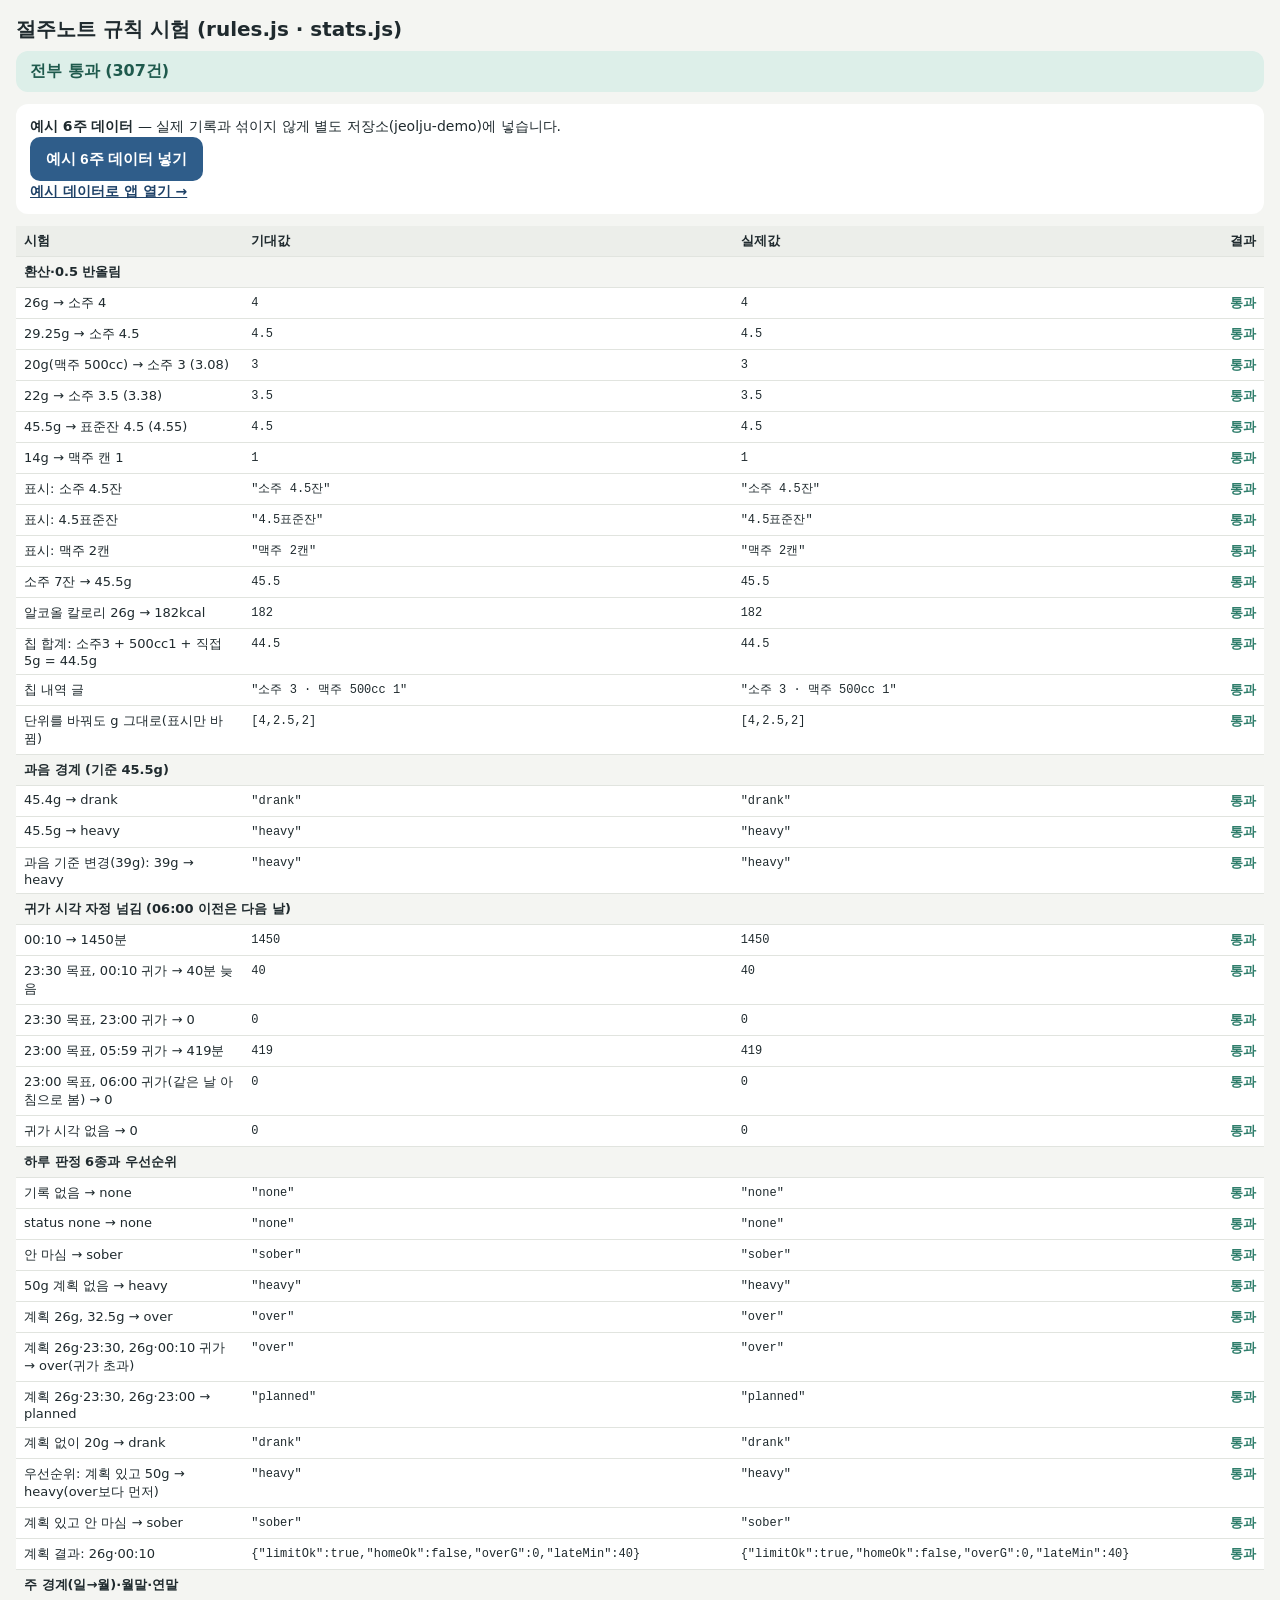
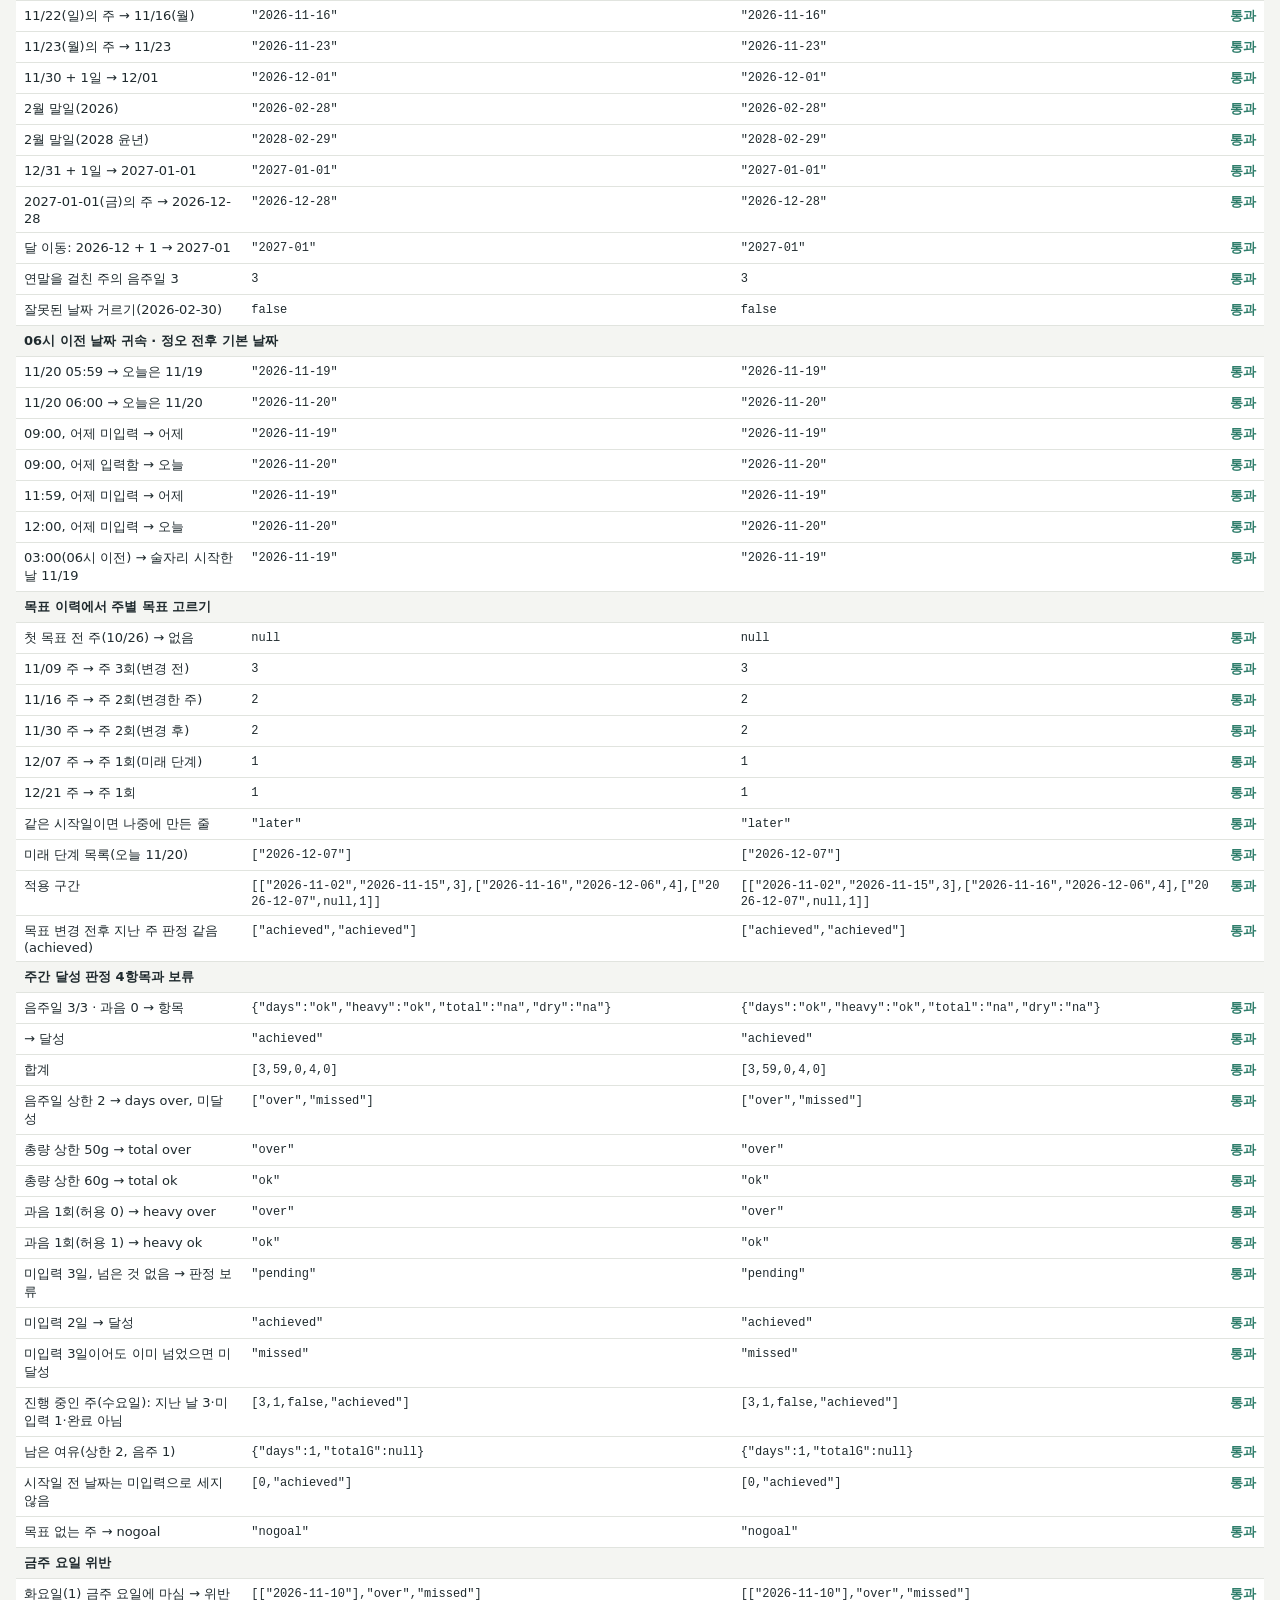
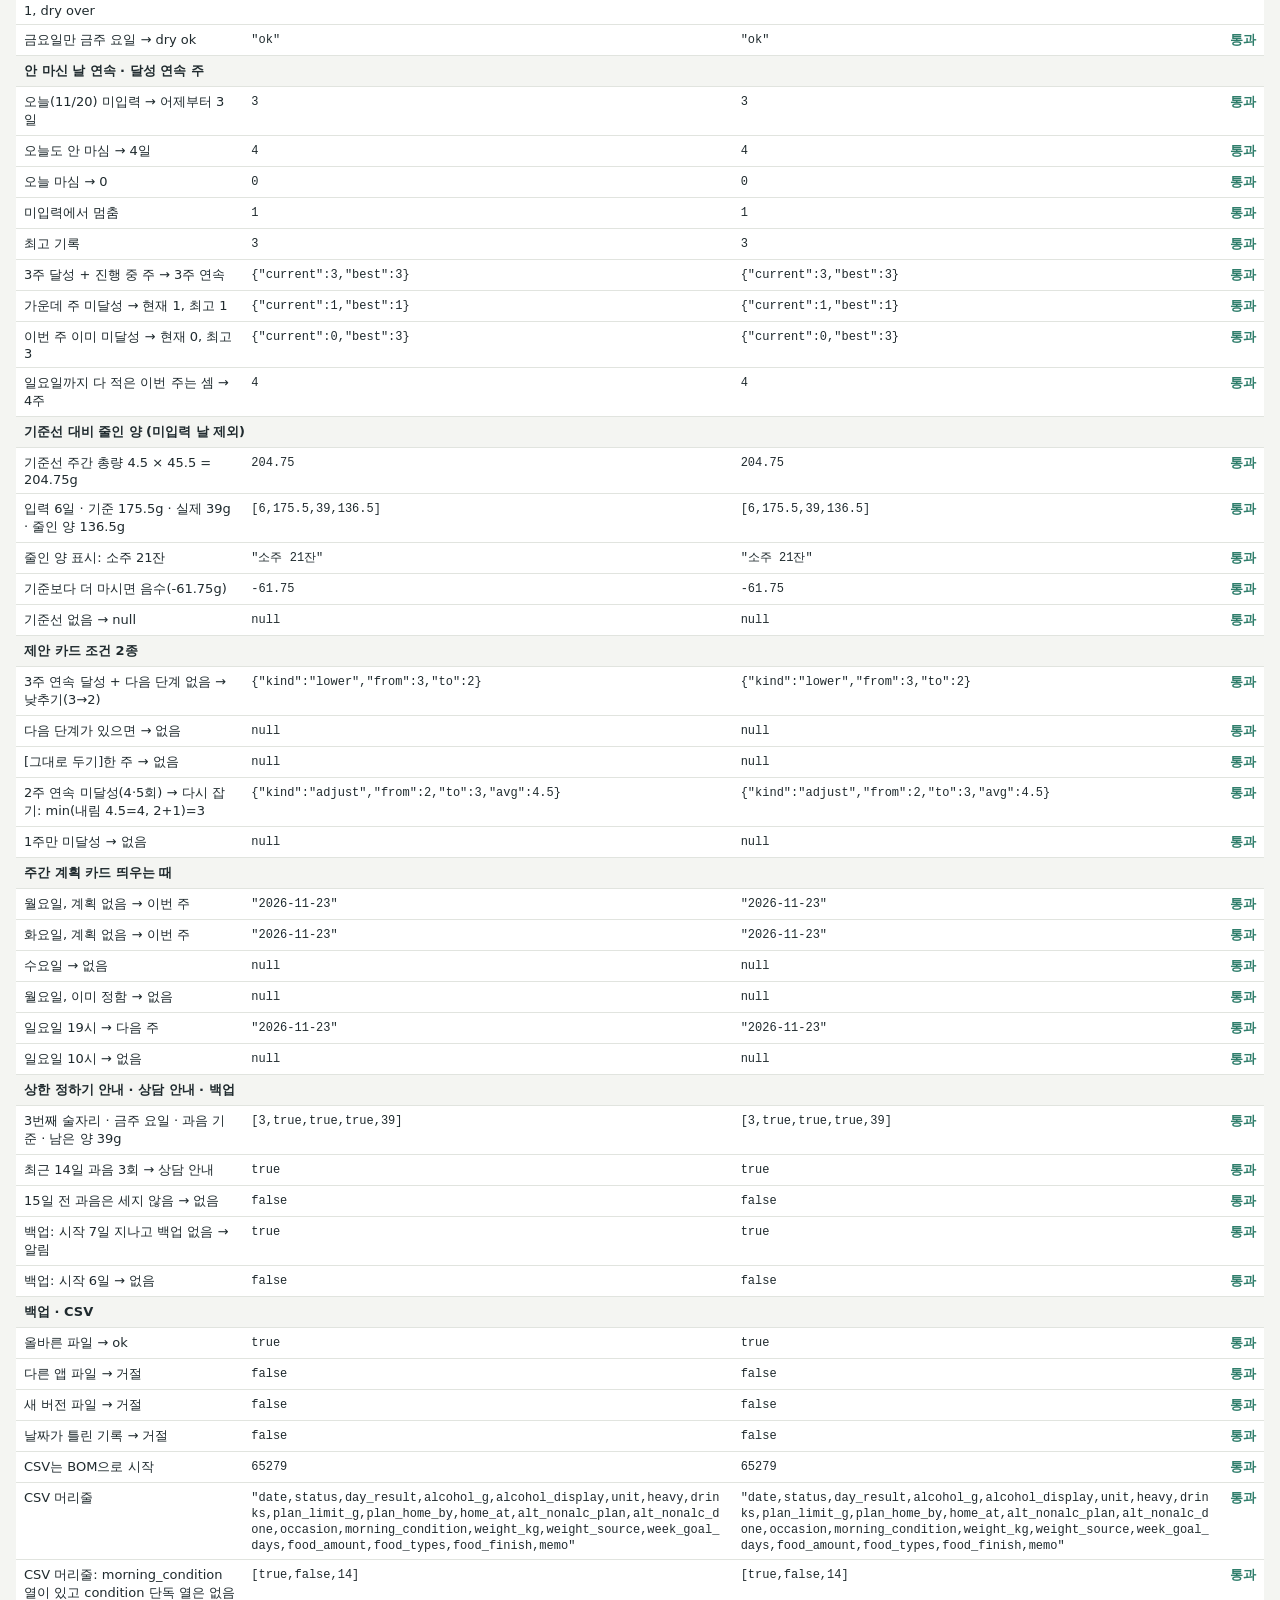
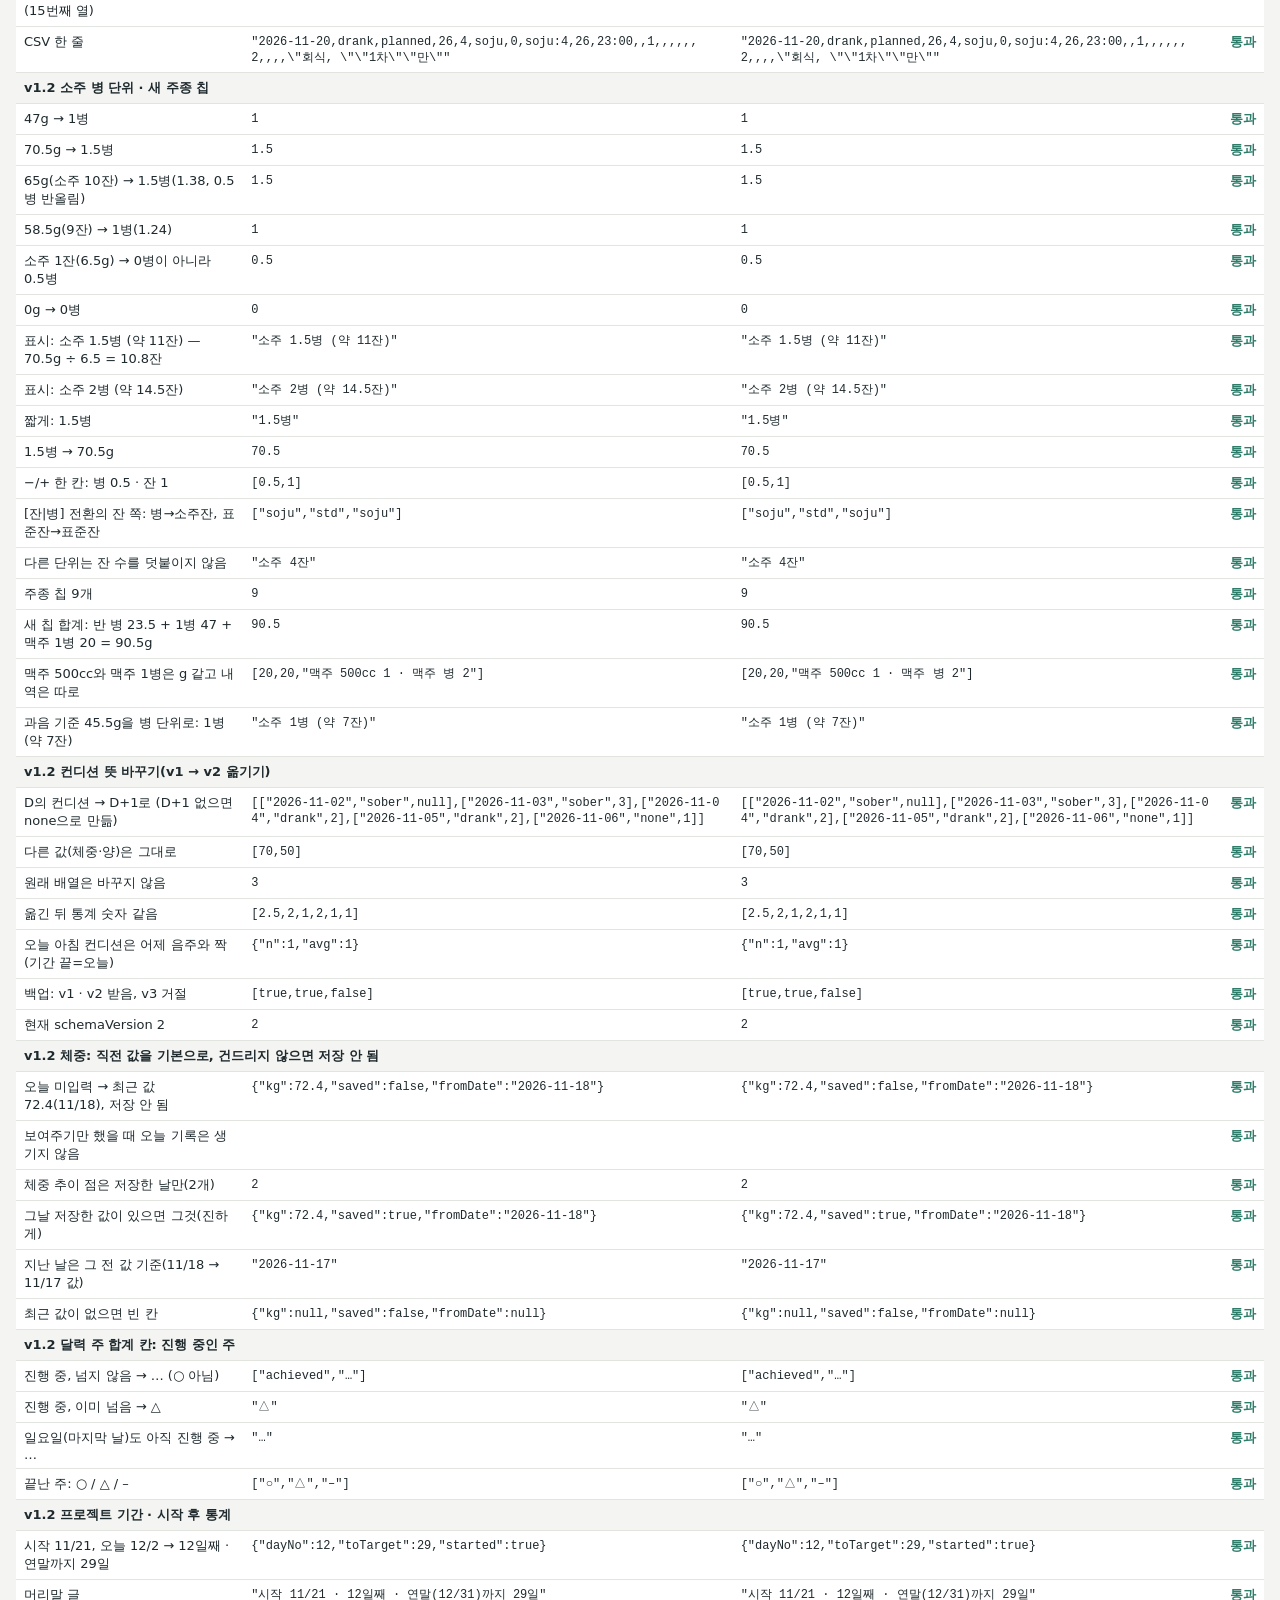
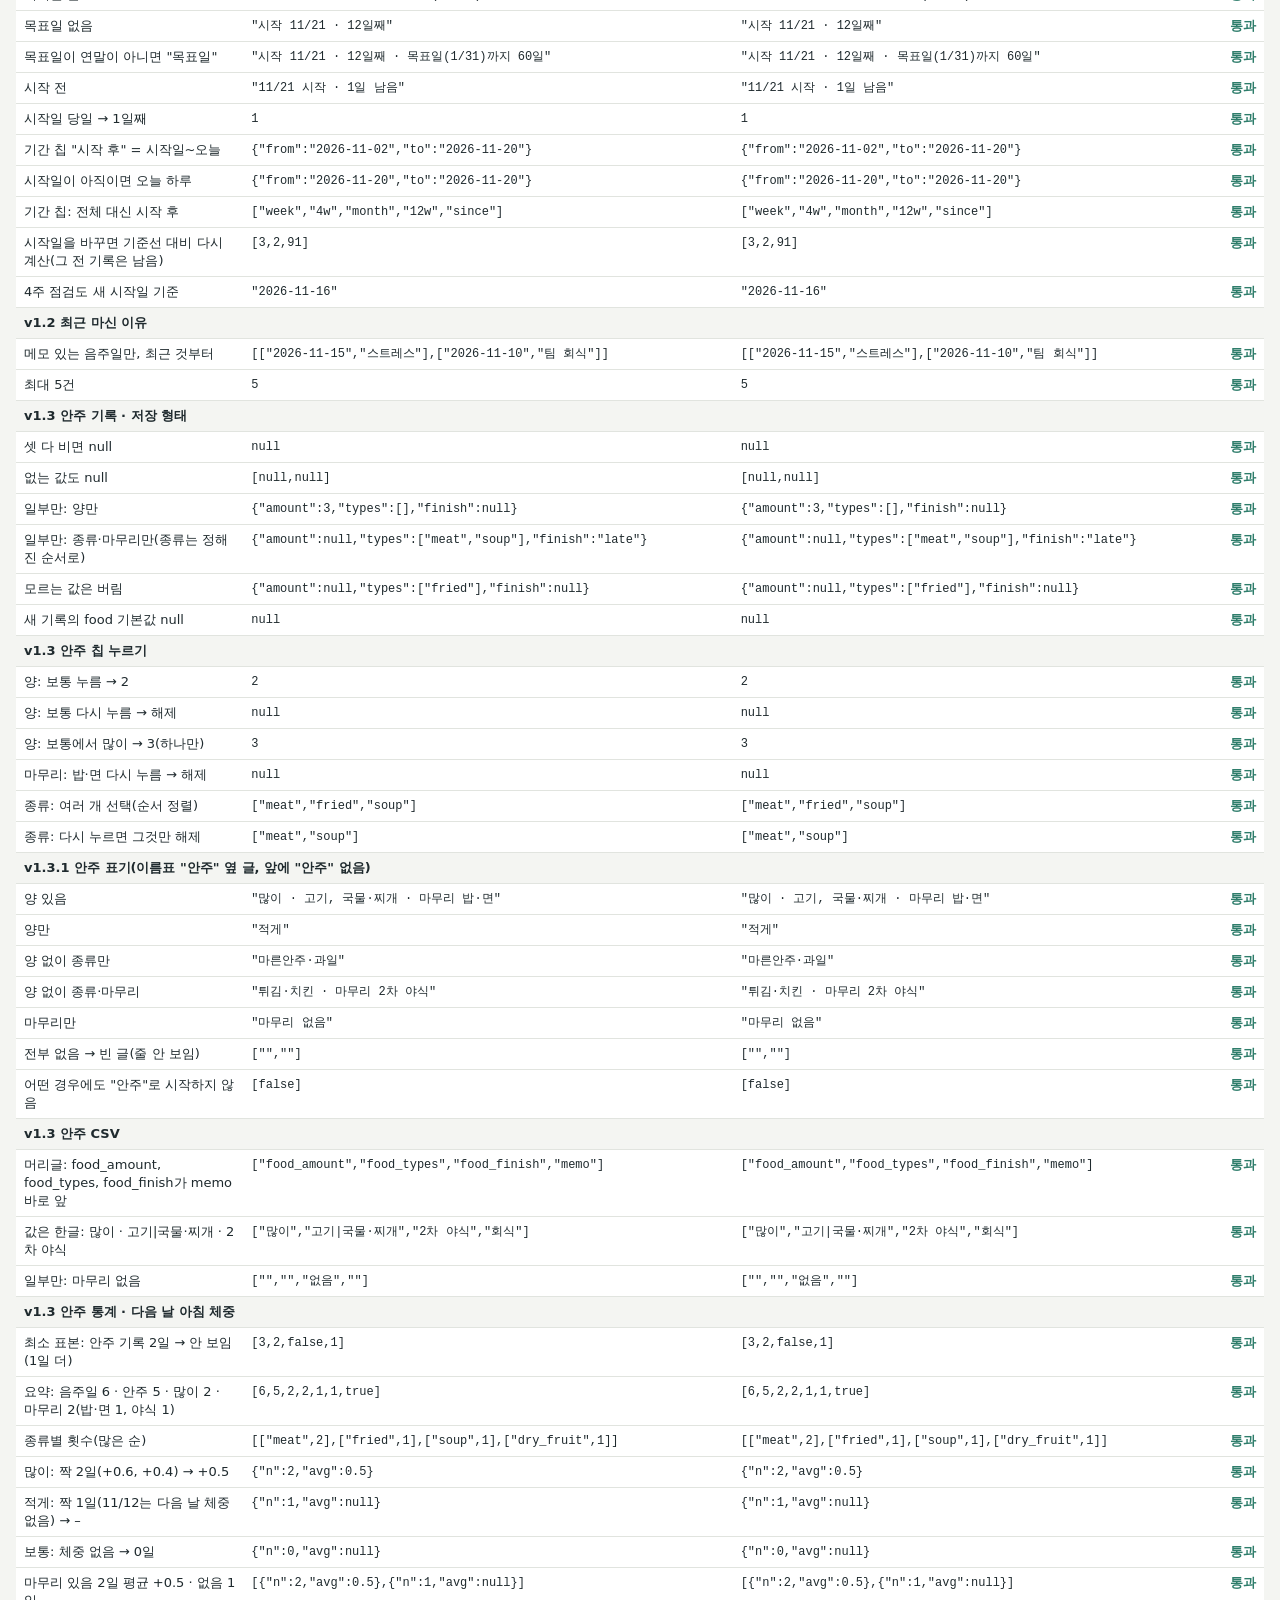
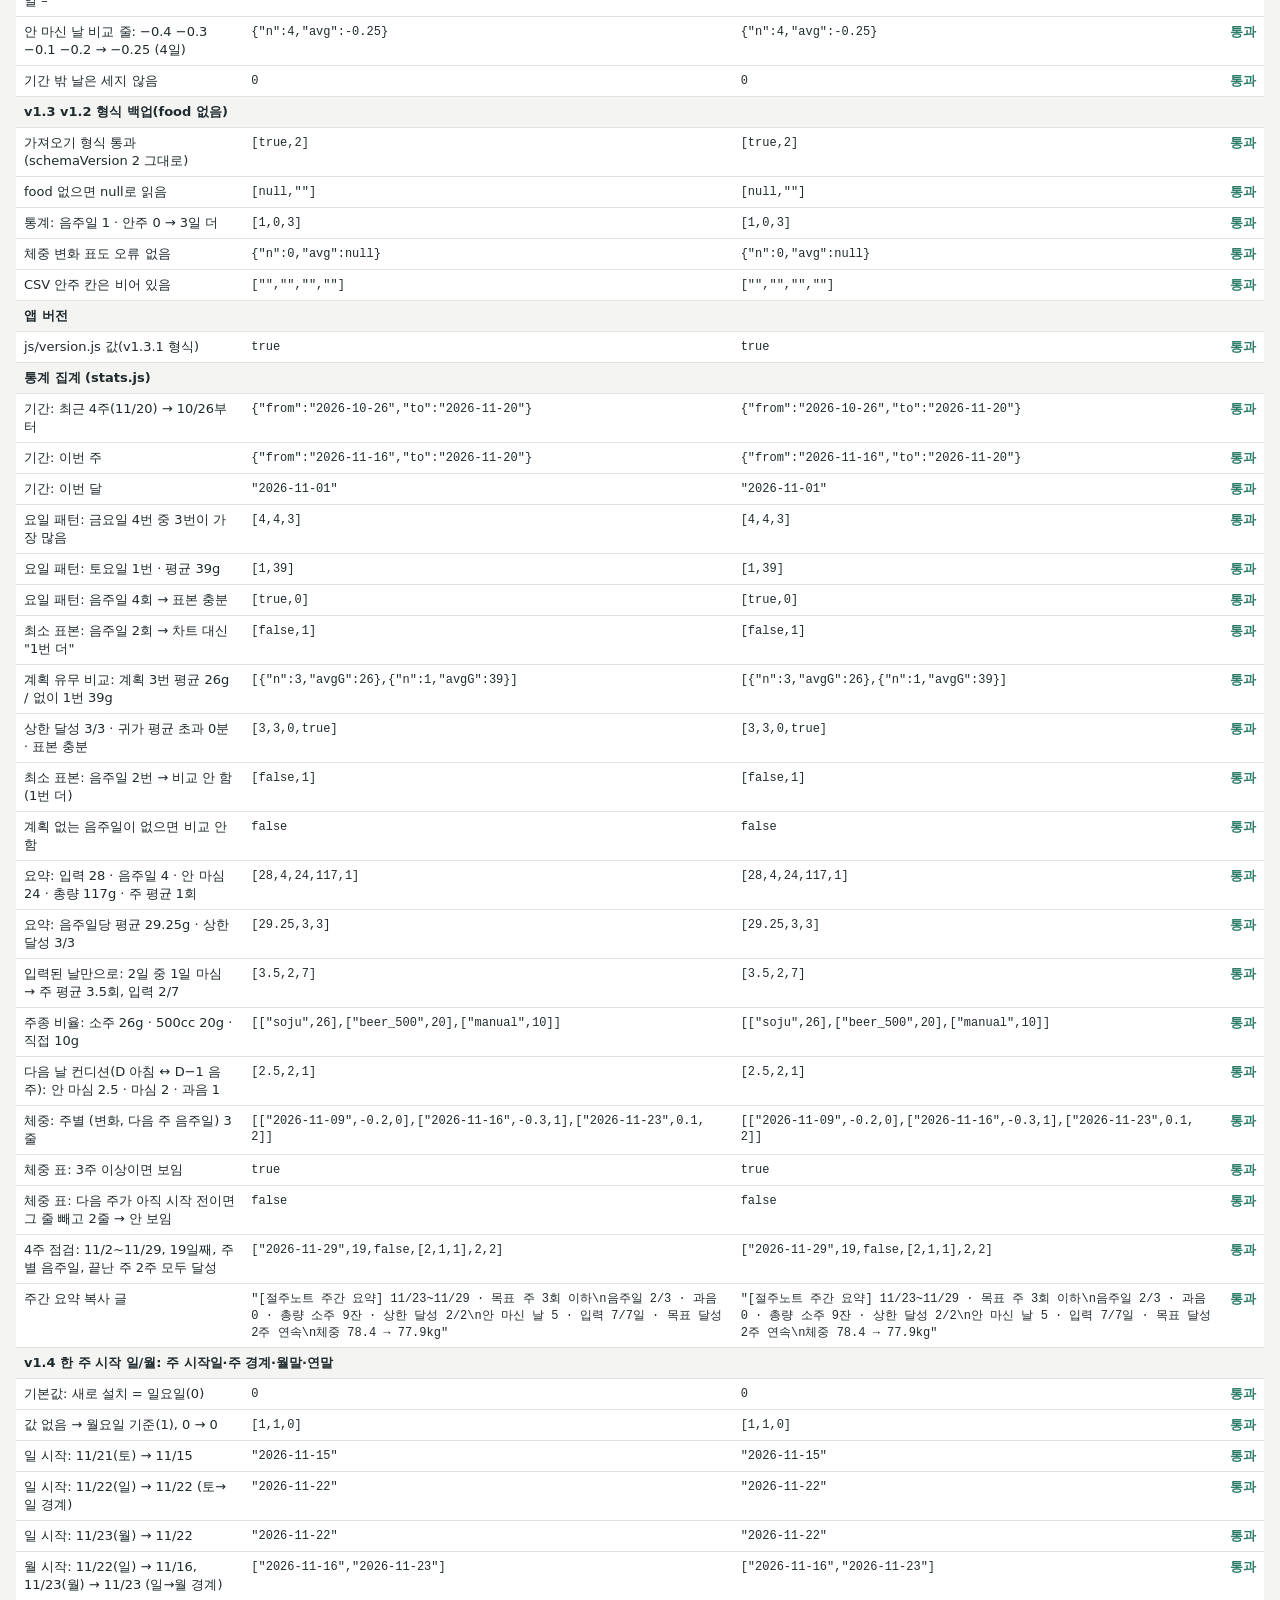
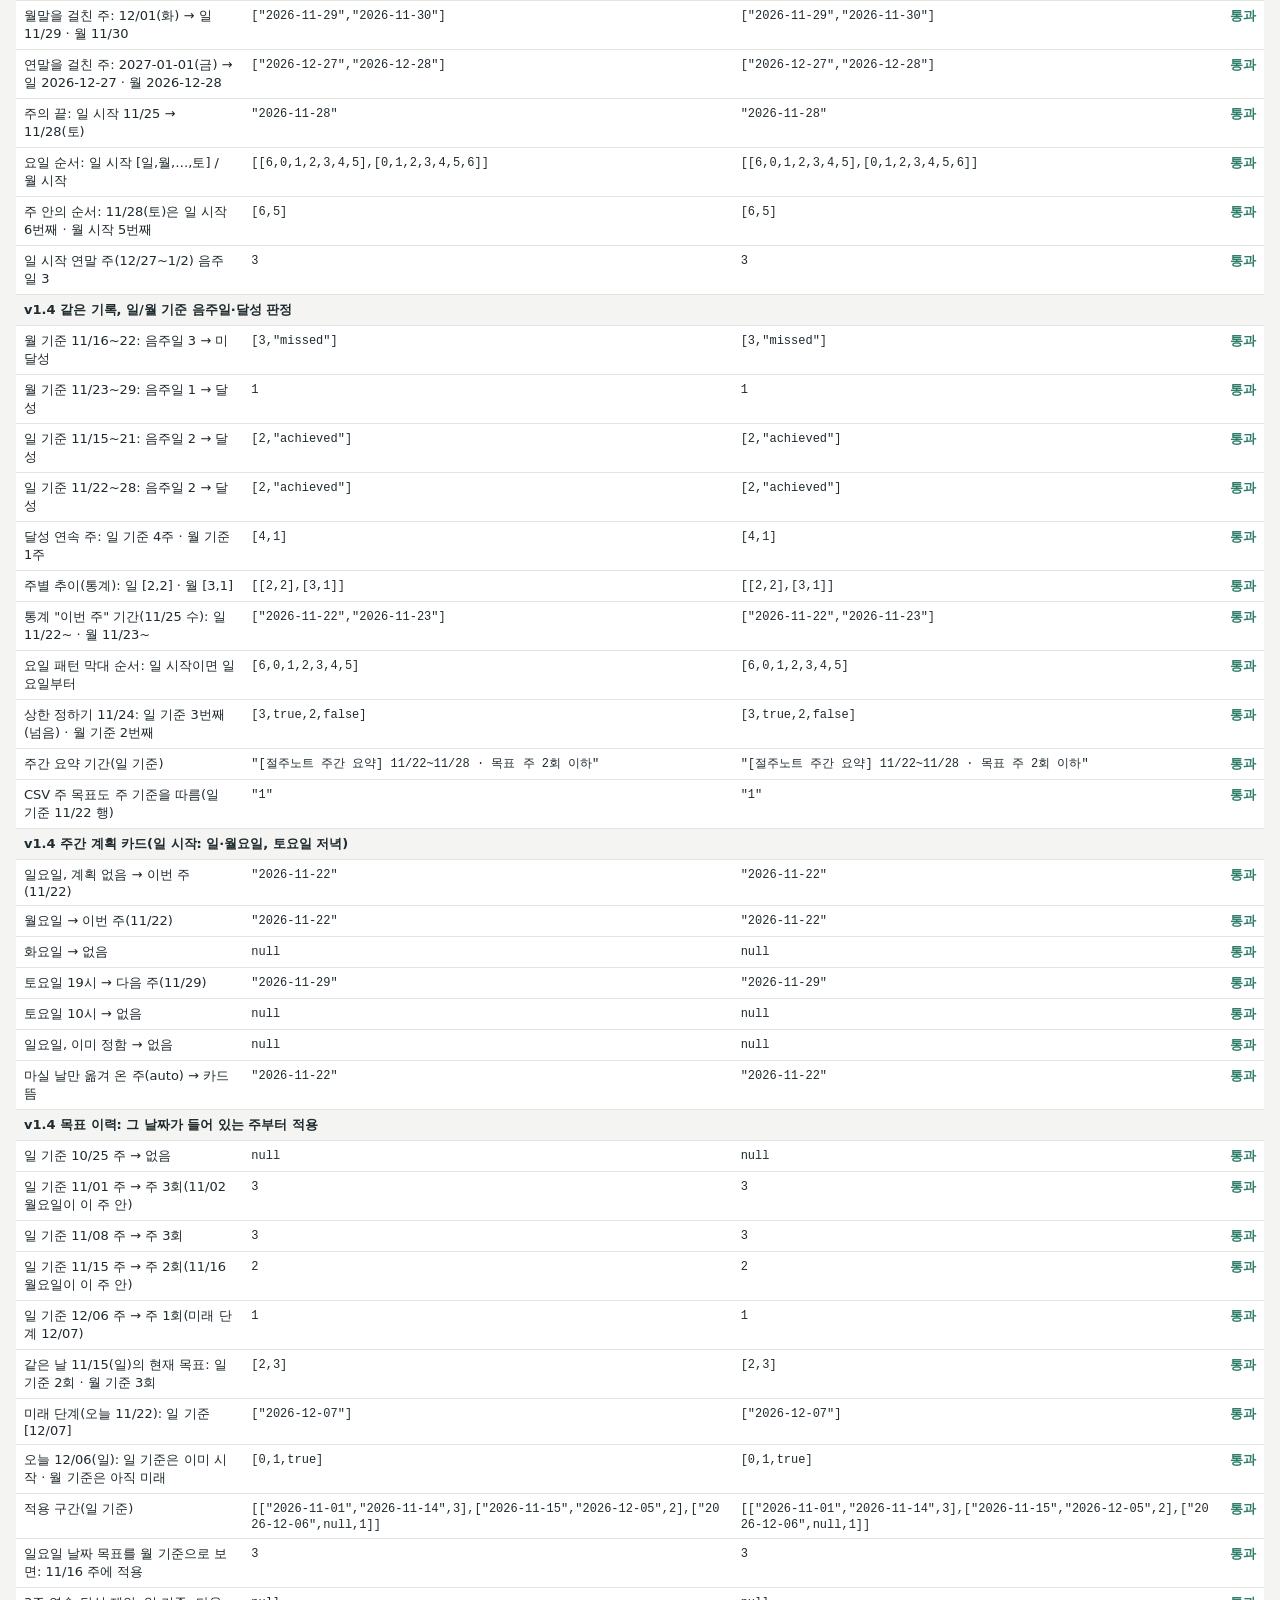
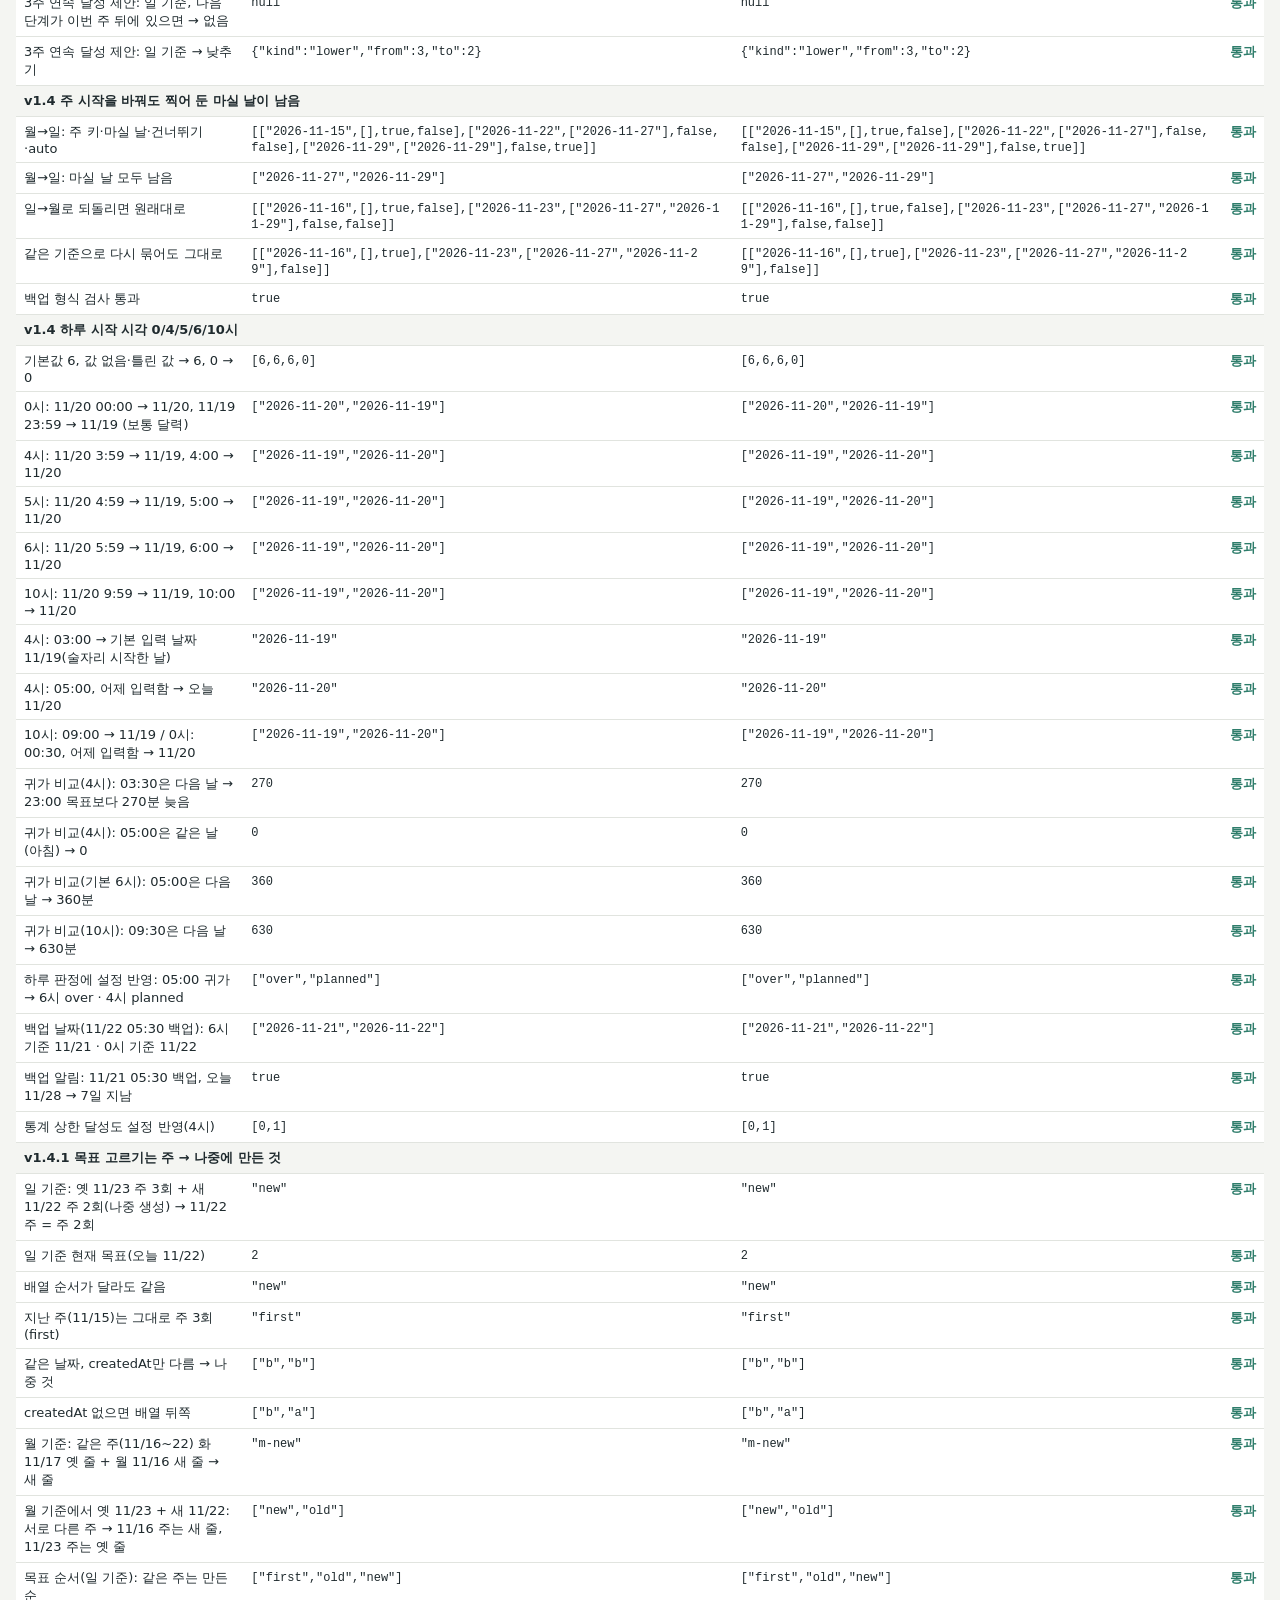
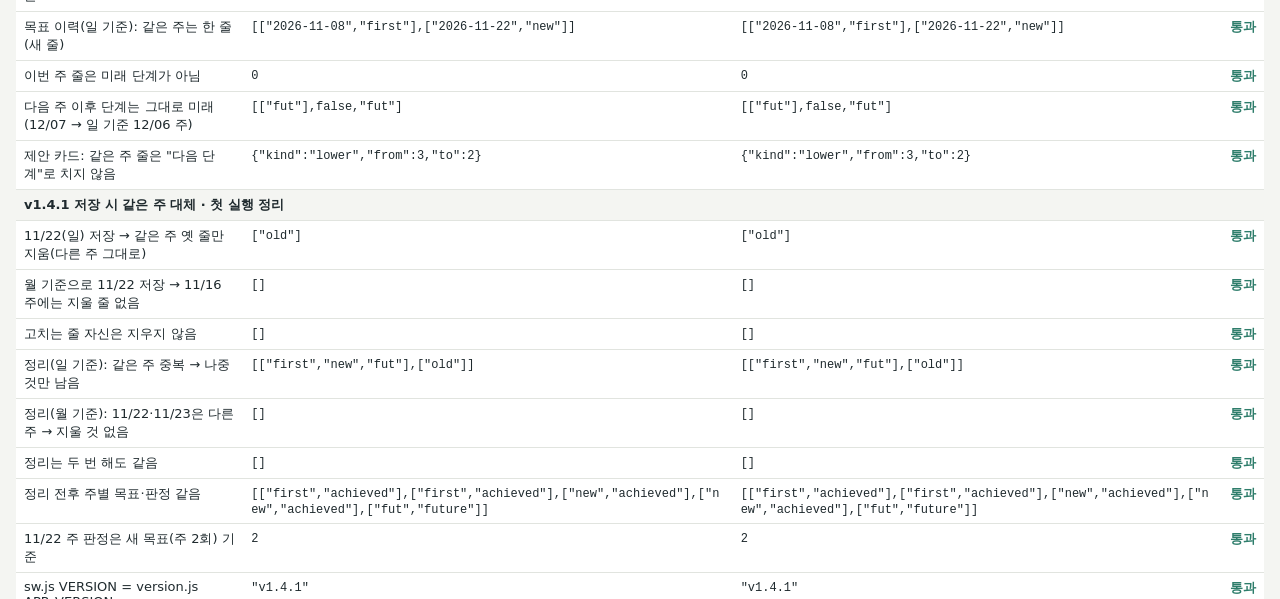
<file: tests.html>
<!doctype html>
<html lang="ko">
<head>
<meta charset="utf-8">
<meta name="viewport" content="width=device-width, initial-scale=1">
<title>절주노트 규칙 시험</title>
<style>
  body { margin: 0; padding: 16px; font-family: 'Noto Sans KR','Apple SD Gothic Neo','Malgun Gothic',system-ui,sans-serif; background: #F4F5F2; color: #1F2A2E; }
  h1 { font-size: 20px; margin: 0 0 8px; }
  #summary { font-size: 16px; font-weight: 700; margin: 0 0 12px; padding: 10px 14px; border-radius: 12px; }
  #summary.pass { background: #DDEFE9; color: #1F5A4D; }
  #summary.fail { background: #FBE9D3; color: #7A3F06; }
  .sample { background: #fff; border-radius: 12px; padding: 12px 14px; margin: 0 0 12px; font-size: 14px; line-height: 1.5; }
  .sample button { min-height: 44px; padding: 0 16px; border-radius: 10px; border: none; background: #2F5D8A; color: #fff; font-size: 15px; font-weight: 700; }
  .sample a { color: #1F4268; font-weight: 700; }
  table { border-collapse: collapse; width: 100%; background: #fff; font-size: 13px; }
  th, td { border-bottom: 1px solid #E1E4DF; padding: 6px 8px; text-align: left; vertical-align: top; }
  th { background: #ECEEEA; }
  td.r { font-weight: 700; white-space: nowrap; }
  tr.ok td.r { color: #2E7D6B; }
  tr.ng td.r { color: #7A3F06; }
  tr.ng { background: #FBE9D3; }
  tr.group td { background: #F4F5F2; font-weight: 700; }
  code { font-size: 12px; word-break: break-all; }
</style>
</head>
<body>
<h1>절주노트 규칙 시험 (rules.js · stats.js)</h1>
<div id="summary">시험 중…</div>
<div class="sample">
  <b>예시 6주 데이터</b> — 실제 기록과 섞이지 않게 별도 저장소(jeolju-demo)에 넣습니다.<br>
  <button type="button" id="seed">예시 6주 데이터 넣기</button>
  <span id="seed-msg"></span>
  <div><a href="./?demo=1#/cal">예시 데이터로 앱 열기 →</a></div>
</div>
<table>
  <thead><tr><th>시험</th><th>기대값</th><th>실제값</th><th>결과</th></tr></thead>
  <tbody id="rows"></tbody>
</table>
<script type="module">
import * as R from './js/rules.js';
import * as ST from './js/stats.js';
import { makeSample } from './js/sample.js';
import { APP_VERSION } from './js/version.js';
import { projectLine } from './js/screens/today.js';

const rows = document.getElementById('rows');
let pass = 0, fail = 0;
function group(name) {
  const tr = document.createElement('tr');
  tr.className = 'group';
  tr.innerHTML = '<td colspan="4"></td>';
  tr.firstChild.textContent = name;
  rows.appendChild(tr);
}
function eq(name, actual, expected) {
  const a = JSON.stringify(actual), e = JSON.stringify(expected);
  const ok = a === e;
  ok ? pass++ : fail++;
  const tr = document.createElement('tr');
  tr.className = ok ? 'ok' : 'ng';
  for (const [txt, cls] of [[name], [e, 'c'], [a, 'c'], [ok ? '통과' : '실패', 'r']]) {
    const td = document.createElement('td');
    if (cls === 'c') { const c = document.createElement('code'); c.textContent = txt; td.appendChild(c); } else td.textContent = txt;
    if (cls === 'r') td.className = 'r';
    tr.appendChild(td);
  }
  rows.appendChild(tr);
}
function run(name, fn) { try { fn(); } catch (err) { eq(`${name} (예외)`, String(err && err.stack || err), '예외 없음'); } }

// 기존 시험은 월요일 기준(v1.4부터 새로 설치 기본은 일요일)
const S = { ...R.DEFAULT_SETTINGS, weekStartsOn: 1, startDate: '2026-11-02' };
// 기록 만들기: { 날짜: 값 } — 0 = 안 마심, 숫자 = 마신 g, 객체 = 그대로 덮어쓰기
function days(map) {
  const out = {};
  for (const [date, v] of Object.entries(map)) {
    const d = R.emptyDay(date);
    if (v === 0) d.status = 'sober';
    else if (typeof v === 'number') { d.status = 'drank'; d.alcoholG = v; d.drinks = [{ type: 'manual', g: v }]; }
    else Object.assign(d, v);
    out[date] = d;
  }
  return out;
}
const goal = (effectiveFrom, max, extra = {}) => ({ id: `g${effectiveFrom}${max}`, ...R.DEFAULT_GOAL, effectiveFrom, weeklyDrinkDaysMax: max, createdAt: `${effectiveFrom}T00:00:00Z`, ...extra });
const at = (y, m, d, h, mi = 0) => new Date(y, m - 1, d, h, mi);
const fill = (from, to, v) => { const o = {}; for (const d of R.dateRange(from, to)) o[d] = v; return o; };

run('환산', () => {
  group('환산·0.5 반올림');
  eq('26g → 소주 4', R.toDisplay(26, 'soju'), 4);
  eq('29.25g → 소주 4.5', R.toDisplay(29.25, 'soju'), 4.5);
  eq('20g(맥주 500cc) → 소주 3 (3.08)', R.toDisplay(20, 'soju'), 3);
  eq('22g → 소주 3.5 (3.38)', R.toDisplay(22, 'soju'), 3.5);
  eq('45.5g → 표준잔 4.5 (4.55)', R.toDisplay(45.5, 'std'), 4.5);
  eq('14g → 맥주 캔 1', R.toDisplay(14, 'beer'), 1);
  eq('표시: 소주 4.5잔', R.fmtAmount(29.25, 'soju'), '소주 4.5잔');
  eq('표시: 4.5표준잔', R.fmtAmount(45, 'std'), '4.5표준잔');
  eq('표시: 맥주 2캔', R.fmtAmount(28, 'beer'), '맥주 2캔');
  eq('소주 7잔 → 45.5g', R.fromDisplay(7, 'soju'), 45.5);
  eq('알코올 칼로리 26g → 182kcal', R.kcalOf(26), 182);
  eq('칩 합계: 소주3 + 500cc1 + 직접5g = 44.5g', R.drinksG([{ type: 'soju', count: 3 }, { type: 'beer_500', count: 1 }, { type: 'manual', g: 5 }]), 44.5);
  eq('칩 내역 글', R.drinksText([{ type: 'soju', count: 3 }, { type: 'beer_500', count: 1 }], 'soju'), '소주 3 · 맥주 500cc 1');
  eq('단위를 바꿔도 g 그대로(표시만 바뀜)', [R.toDisplay(26, 'soju'), R.toDisplay(26, 'std'), R.toDisplay(26, 'beer')], [4, 2.5, 2]);
});

run('과음 경계', () => {
  group('과음 경계 (기준 45.5g)');
  eq('45.4g → drank', R.dayResult(days({ '2026-11-20': 45.4 })['2026-11-20'], S), 'drank');
  eq('45.5g → heavy', R.dayResult(days({ '2026-11-20': 45.5 })['2026-11-20'], S), 'heavy');
  eq('과음 기준 변경(39g): 39g → heavy', R.dayResult(days({ '2026-11-20': 39 })['2026-11-20'], { ...S, heavyG: 39 }), 'heavy');
});

run('귀가', () => {
  group('귀가 시각 자정 넘김 (06:00 이전은 다음 날)');
  eq('00:10 → 1450분', R.timeToMin('00:10'), 1450);
  eq('23:30 목표, 00:10 귀가 → 40분 늦음', R.homeLateMin('00:10', '23:30'), 40);
  eq('23:30 목표, 23:00 귀가 → 0', R.homeLateMin('23:00', '23:30'), 0);
  eq('23:00 목표, 05:59 귀가 → 419분', R.homeLateMin('05:59', '23:00'), 419);
  eq('23:00 목표, 06:00 귀가(같은 날 아침으로 봄) → 0', R.homeLateMin('06:00', '23:00'), 0);
  eq('귀가 시각 없음 → 0', R.homeLateMin(null, '23:00'), 0);
});

run('하루 판정', () => {
  group('하루 판정 6종과 우선순위');
  const plan = { limitG: 26, homeBy: '23:30', altNonAlc: false };
  const D = days({
    a: { status: 'none' },
    b: 0,
    c: 50,
    d: { status: 'drank', alcoholG: 32.5, plan },
    e: { status: 'drank', alcoholG: 26, plan, homeAt: '00:10' },
    f: { status: 'drank', alcoholG: 26, plan, homeAt: '23:00' },
    g: 20,
    h: { status: 'drank', alcoholG: 50, plan },
    i: { status: 'sober', plan },
  });
  eq('기록 없음 → none', R.dayResult(undefined, S), 'none');
  eq('status none → none', R.dayResult(D.a, S), 'none');
  eq('안 마심 → sober', R.dayResult(D.b, S), 'sober');
  eq('50g 계획 없음 → heavy', R.dayResult(D.c, S), 'heavy');
  eq('계획 26g, 32.5g → over', R.dayResult(D.d, S), 'over');
  eq('계획 26g·23:30, 26g·00:10 귀가 → over(귀가 초과)', R.dayResult(D.e, S), 'over');
  eq('계획 26g·23:30, 26g·23:00 → planned', R.dayResult(D.f, S), 'planned');
  eq('계획 없이 20g → drank', R.dayResult(D.g, S), 'drank');
  eq('우선순위: 계획 있고 50g → heavy(over보다 먼저)', R.dayResult(D.h, S), 'heavy');
  eq('계획 있고 안 마심 → sober', R.dayResult(D.i, S), 'sober');
  eq('계획 결과: 26g·00:10', R.planOutcome(D.e), { limitOk: true, homeOk: false, overG: 0, lateMin: 40 });
});

run('날짜', () => {
  group('주 경계(일→월)·월말·연말');
  eq('11/22(일)의 주 → 11/16(월)', R.weekStartOf('2026-11-22'), '2026-11-16');
  eq('11/23(월)의 주 → 11/23', R.weekStartOf('2026-11-23'), '2026-11-23');
  eq('11/30 + 1일 → 12/01', R.addDays('2026-11-30', 1), '2026-12-01');
  eq('2월 말일(2026)', R.monthEndOf('2026-02-10'), '2026-02-28');
  eq('2월 말일(2028 윤년)', R.monthEndOf('2028-02-10'), '2028-02-29');
  eq('12/31 + 1일 → 2027-01-01', R.addDays('2026-12-31', 1), '2027-01-01');
  eq('2027-01-01(금)의 주 → 2026-12-28', R.weekStartOf('2027-01-01'), '2026-12-28');
  eq('달 이동: 2026-12 + 1 → 2027-01', R.addMonths('2026-12', 1), '2027-01');
  const D = days({ '2026-12-28': 20, '2026-12-31': 20, '2027-01-02': 20 });
  eq('연말을 걸친 주의 음주일 3', R.weekEval(D, [goal('2026-11-02', 2)], '2026-12-28', S, '2027-01-10').drinkDays, 3);
  eq('잘못된 날짜 거르기(2026-02-30)', R.isDateStr('2026-02-30'), false);
});

run('날짜 귀속', () => {
  group('06시 이전 날짜 귀속 · 정오 전후 기본 날짜');
  eq('11/20 05:59 → 오늘은 11/19', R.logicalToday(at(2026, 11, 20, 5, 59)), '2026-11-19');
  eq('11/20 06:00 → 오늘은 11/20', R.logicalToday(at(2026, 11, 20, 6, 0)), '2026-11-20');
  const none = {};
  const yEntered = days({ '2026-11-19': 0 });
  eq('09:00, 어제 미입력 → 어제', R.defaultEntryDate(at(2026, 11, 20, 9), none, S), '2026-11-19');
  eq('09:00, 어제 입력함 → 오늘', R.defaultEntryDate(at(2026, 11, 20, 9), yEntered, S), '2026-11-20');
  eq('11:59, 어제 미입력 → 어제', R.defaultEntryDate(at(2026, 11, 20, 11, 59), none, S), '2026-11-19');
  eq('12:00, 어제 미입력 → 오늘', R.defaultEntryDate(at(2026, 11, 20, 12, 0), none, S), '2026-11-20');
  eq('03:00(06시 이전) → 술자리 시작한 날 11/19', R.defaultEntryDate(at(2026, 11, 20, 3), none, S), '2026-11-19');
});

run('목표 이력', () => {
  group('목표 이력에서 주별 목표 고르기');
  const G = [goal('2026-11-02', 3), goal('2026-11-16', 2), goal('2026-12-07', 1)];
  eq('첫 목표 전 주(10/26) → 없음', R.goalForWeek(G, '2026-10-26'), null);
  eq('11/09 주 → 주 3회(변경 전)', R.goalForWeek(G, '2026-11-09').weeklyDrinkDaysMax, 3);
  eq('11/16 주 → 주 2회(변경한 주)', R.goalForWeek(G, '2026-11-16').weeklyDrinkDaysMax, 2);
  eq('11/30 주 → 주 2회(변경 후)', R.goalForWeek(G, '2026-11-30').weeklyDrinkDaysMax, 2);
  eq('12/07 주 → 주 1회(미래 단계)', R.goalForWeek(G, '2026-12-07').weeklyDrinkDaysMax, 1);
  eq('12/21 주 → 주 1회', R.goalForWeek(G, '2026-12-21').weeklyDrinkDaysMax, 1);
  const G2 = [...G, { ...goal('2026-11-16', 4), id: 'later', createdAt: '2026-11-17T00:00:00Z' }];
  eq('같은 시작일이면 나중에 만든 줄', R.goalForWeek(G2, '2026-11-16').id, 'later');
  eq('미래 단계 목록(오늘 11/20)', R.futureGoals(G, '2026-11-20').map((g) => g.effectiveFrom), ['2026-12-07']);
  eq('적용 구간', R.goalPeriods(G2).map((p) => [p.from, p.to, p.goal.weeklyDrinkDaysMax]), [['2026-11-02', '2026-11-15', 3], ['2026-11-16', '2026-12-06', 4], ['2026-12-07', null, 1]]);
  // 목표를 바꿔도 지난 주 판정은 그대로
  const D = days({ ...fill('2026-11-09', '2026-11-15', 0), '2026-11-10': 20, '2026-11-12': 20, '2026-11-14': 20 });
  const before = R.weekEval(D, [goal('2026-11-02', 3)], '2026-11-09', S, '2026-11-20').status;
  const after = R.weekEval(D, [goal('2026-11-02', 3), goal('2026-11-16', 1)], '2026-11-09', S, '2026-11-20').status;
  eq('목표 변경 전후 지난 주 판정 같음(achieved)', [before, after], ['achieved', 'achieved']);
});

run('주간 판정', () => {
  group('주간 달성 판정 4항목과 보류');
  const base = { ...fill('2026-11-09', '2026-11-15', 0), '2026-11-10': 20, '2026-11-12': 26, '2026-11-13': 13 };
  const D = days(base);
  const ev = R.weekEval(D, [goal('2026-11-02', 3)], '2026-11-09', S, '2026-11-20');
  eq('음주일 3/3 · 과음 0 → 항목', ev.items, { days: 'ok', heavy: 'ok', total: 'na', dry: 'na' });
  eq('→ 달성', ev.status, 'achieved');
  eq('합계', [ev.drinkDays, ev.totalG, ev.heavy, ev.sober, ev.missing], [3, 59, 0, 4, 0]);
  eq('음주일 상한 2 → days over, 미달성', (() => { const e = R.weekEval(D, [goal('2026-11-02', 2)], '2026-11-09', S, '2026-11-20'); return [e.items.days, e.status]; })(), ['over', 'missed']);
  eq('총량 상한 50g → total over', R.weekEval(D, [goal('2026-11-02', 3, { weeklyTotalG: 50 })], '2026-11-09', S, '2026-11-20').items.total, 'over');
  eq('총량 상한 60g → total ok', R.weekEval(D, [goal('2026-11-02', 3, { weeklyTotalG: 60 })], '2026-11-09', S, '2026-11-20').items.total, 'ok');
  const heavyD = days({ ...base, '2026-11-13': 45.5 });
  eq('과음 1회(허용 0) → heavy over', R.weekEval(heavyD, [goal('2026-11-02', 3)], '2026-11-09', S, '2026-11-20').items.heavy, 'over');
  eq('과음 1회(허용 1) → heavy ok', R.weekEval(heavyD, [goal('2026-11-02', 3, { heavyMaxPerWeek: 1 })], '2026-11-09', S, '2026-11-20').items.heavy, 'ok');
  const pend = days(fill('2026-11-09', '2026-11-12', 0));
  eq('미입력 3일, 넘은 것 없음 → 판정 보류', R.weekEval(pend, [goal('2026-11-02', 2)], '2026-11-09', S, '2026-11-20').status, 'pending');
  const pend2 = days(fill('2026-11-09', '2026-11-13', 0));
  eq('미입력 2일 → 달성', R.weekEval(pend2, [goal('2026-11-02', 2)], '2026-11-09', S, '2026-11-20').status, 'achieved');
  const pend3 = days({ '2026-11-09': 50, ...fill('2026-11-10', '2026-11-12', 0) });
  eq('미입력 3일이어도 이미 넘었으면 미달성', R.weekEval(pend3, [goal('2026-11-02', 2)], '2026-11-09', S, '2026-11-20').status, 'missed');
  const prog = days({ '2026-11-16': 20, '2026-11-17': 0 });
  const pe = R.weekEval(prog, [goal('2026-11-02', 2)], '2026-11-16', S, '2026-11-18');
  eq('진행 중인 주(수요일): 지난 날 3·미입력 1·완료 아님', [pe.pastDays, pe.missing, pe.complete, pe.status], [3, 1, false, 'achieved']);
  eq('남은 여유(상한 2, 음주 1)', R.weekRemaining(pe), { days: 1, totalG: null });
  const preStart = R.weekEval(days({ '2026-11-04': 0, '2026-11-05': 0, '2026-11-06': 0, '2026-11-07': 0, '2026-11-08': 0 }), [goal('2026-11-02', 2)], '2026-11-02', { ...S, startDate: '2026-11-04' }, '2026-11-20');
  eq('시작일 전 날짜는 미입력으로 세지 않음', [preStart.missing, preStart.status], [0, 'achieved']);
  eq('목표 없는 주 → nogoal', R.weekEval({}, [goal('2026-11-16', 2)], '2026-11-09', S, '2026-11-20').status, 'nogoal');
});

run('금주 요일', () => {
  group('금주 요일 위반');
  const D = days({ ...fill('2026-11-09', '2026-11-15', 0), '2026-11-10': 20 }); // 화요일
  const ev = R.weekEval(D, [goal('2026-11-02', 3, { dryWeekdays: [1, 2] })], '2026-11-09', S, '2026-11-20');
  eq('화요일(1) 금주 요일에 마심 → 위반 1, dry over', [ev.dryViolations, ev.items.dry, ev.status], [['2026-11-10'], 'over', 'missed']);
  const ev2 = R.weekEval(D, [goal('2026-11-02', 3, { dryWeekdays: [4] })], '2026-11-09', S, '2026-11-20');
  eq('금요일만 금주 요일 → dry ok', ev2.items.dry, 'ok');
});

run('연속', () => {
  group('안 마신 날 연속 · 달성 연속 주');
  const D = days({ '2026-11-16': 20, '2026-11-17': 0, '2026-11-18': 0, '2026-11-19': 0 });
  eq('오늘(11/20) 미입력 → 어제부터 3일', R.soberStreak(D, S, '2026-11-20'), 3);
  eq('오늘도 안 마심 → 4일', R.soberStreak(days({ '2026-11-16': 20, '2026-11-17': 0, '2026-11-18': 0, '2026-11-19': 0, '2026-11-20': 0 }), S, '2026-11-20'), 4);
  eq('오늘 마심 → 0', R.soberStreak(days({ '2026-11-19': 0, '2026-11-20': 20 }), S, '2026-11-20'), 0);
  eq('미입력에서 멈춤', R.soberStreak(days({ '2026-11-17': 0, '2026-11-19': 0 }), S, '2026-11-20'), 1);
  eq('최고 기록', R.bestSoberStreak(days({ '2026-11-01': 0, '2026-11-02': 0, '2026-11-03': 0, '2026-11-04': 20, '2026-11-05': 0 }), S), 3);
  const G = [goal('2026-11-02', 2)];
  const all = days({ ...fill('2026-11-02', '2026-11-24', 0) });
  eq('3주 달성 + 진행 중 주 → 3주 연속', R.goalStreak(all, G, S, '2026-11-25'), { current: 3, best: 3 });
  const brk = days({ ...fill('2026-11-02', '2026-11-24', 0), '2026-11-10': 50 });
  eq('가운데 주 미달성 → 현재 1, 최고 1', R.goalStreak(brk, G, S, '2026-11-25'), { current: 1, best: 1 });
  const curMiss = days({ ...fill('2026-11-02', '2026-11-24', 0), '2026-11-23': 50 });
  eq('이번 주 이미 미달성 → 현재 0, 최고 3', R.goalStreak(curMiss, G, S, '2026-11-25'), { current: 0, best: 3 });
  const sunday = days({ ...fill('2026-11-02', '2026-11-29', 0) });
  eq('일요일까지 다 적은 이번 주는 셈 → 4주', R.goalStreak(sunday, G, S, '2026-11-29').current, 4);
});

run('기준선', () => {
  group('기준선 대비 줄인 양 (미입력 날 제외)');
  const S2 = { ...S, startDate: '2026-11-16', baseline: { drinkDaysPerWeek: 4.5, gPerOccasion: 45.5, heavyPerWeek: 2 } };
  eq('기준선 주간 총량 4.5 × 45.5 = 204.75g', R.baselineWeeklyG(S2.baseline), 204.75);
  const D = days({ '2026-11-16': 0, '2026-11-17': 26, '2026-11-19': 0, '2026-11-20': 13, '2026-11-21': 0, '2026-11-22': 0 });
  const r = R.savedVsBaseline(D, S2, '2026-11-22');
  eq('입력 6일 · 기준 175.5g · 실제 39g · 줄인 양 136.5g', [r.entered, r.expectedG, r.actualG, r.savedG], [6, 175.5, 39, 136.5]);
  eq('줄인 양 표시: 소주 21잔', R.fmtAmount(r.savedG, 'soju'), '소주 21잔');
  const more = R.savedVsBaseline(days({ '2026-11-16': 91 }), S2, '2026-11-16');
  eq('기준보다 더 마시면 음수(-61.75g)', more.savedG, -61.75);
  eq('기준선 없음 → null', R.savedVsBaseline(D, { ...S2, baseline: null }, '2026-11-22'), null);
});

run('제안', () => {
  group('제안 카드 조건 2종');
  const G = [goal('2026-11-02', 3)];
  const ok3 = days(fill('2026-11-02', '2026-11-22', 0));
  eq('3주 연속 달성 + 다음 단계 없음 → 낮추기(3→2)', R.goalSuggestion(ok3, G, S, '2026-11-23'), { kind: 'lower', from: 3, to: 2 });
  eq('다음 단계가 있으면 → 없음', R.goalSuggestion(ok3, [...G, goal('2026-12-07', 2)], S, '2026-11-23'), null);
  eq('[그대로 두기]한 주 → 없음', R.goalSuggestion(ok3, G, { ...S, dismissedSuggestion: '2026-11-23' }, '2026-11-23'), null);
  const G2 = [goal('2026-11-02', 2)];
  const miss = days({ ...fill('2026-11-02', '2026-11-22', 0), '2026-11-09': 20, '2026-11-10': 20, '2026-11-11': 20, '2026-11-12': 20, '2026-11-16': 20, '2026-11-17': 20, '2026-11-18': 20, '2026-11-19': 20, '2026-11-20': 20 });
  eq('2주 연속 미달성(4·5회) → 다시 잡기: min(내림 4.5=4, 2+1)=3', R.goalSuggestion(miss, G2, S, '2026-11-23'), { kind: 'adjust', from: 2, to: 3, avg: 4.5 });
  const once = days({ ...fill('2026-11-02', '2026-11-22', 0), '2026-11-16': 20, '2026-11-17': 20, '2026-11-18': 20 });
  eq('1주만 미달성 → 없음', R.goalSuggestion(once, G2, S, '2026-11-23'), null);
});

run('주간 계획 카드', () => {
  group('주간 계획 카드 띄우는 때');
  eq('월요일, 계획 없음 → 이번 주', R.weekPlanPrompt({}, '2026-11-23', 9), '2026-11-23');
  eq('화요일, 계획 없음 → 이번 주', R.weekPlanPrompt({}, '2026-11-24', 20), '2026-11-23');
  eq('수요일 → 없음', R.weekPlanPrompt({}, '2026-11-25', 9), null);
  eq('월요일, 이미 정함 → 없음', R.weekPlanPrompt({ '2026-11-23': { plannedDays: [] } }, '2026-11-23', 9), null);
  eq('일요일 19시 → 다음 주', R.weekPlanPrompt({}, '2026-11-22', 19), '2026-11-23');
  eq('일요일 10시 → 없음', R.weekPlanPrompt({}, '2026-11-22', 10), null);
});

run('상한 정하기 안내', () => {
  group('상한 정하기 안내 · 상담 안내 · 백업');
  const G = [goal('2026-11-16', 2, { weeklyTotalG: 91, dryWeekdays: [4] })];
  const D = days({ '2026-11-16': 26, '2026-11-18': 26 });
  const h = R.planHints(D, G, S, '2026-11-20', 45.5);
  eq('3번째 술자리 · 금주 요일 · 과음 기준 · 남은 양 39g', [h.nth, h.overDays, h.dryDay, h.overHeavy, h.remainingG], [3, true, true, true, 39]);
  const heavy3 = days({ '2026-11-07': 50, '2026-11-12': 50, '2026-11-20': 50 });
  eq('최근 14일 과음 3회 → 상담 안내', R.counselNeeded(heavy3, S, '2026-11-20'), true);
  eq('15일 전 과음은 세지 않음 → 없음', R.counselNeeded(heavy3, S, '2026-11-21'), false);
  eq('백업: 시작 7일 지나고 백업 없음 → 알림', R.backupDue({ ...S, startDate: '2026-11-13' }, '2026-11-20'), true);
  eq('백업: 시작 6일 → 없음', R.backupDue({ ...S, startDate: '2026-11-14' }, '2026-11-20'), false);
});

run('백업 형식', () => {
  group('백업 · CSV');
  const good = { app: 'jeolju', schemaVersion: 1, data: { days: [{ ...R.emptyDay('2026-11-20'), status: 'sober' }], goals: [goal('2026-11-16', 2)], weekPlans: [], settings: {}, meta: [] } };
  eq('올바른 파일 → ok', R.validateBackup(good).ok, true);
  eq('다른 앱 파일 → 거절', R.validateBackup({ ...good, app: 'themebaekdok' }).ok, false);
  eq('새 버전 파일 → 거절', R.validateBackup({ ...good, schemaVersion: 9 }).ok, false);
  eq('날짜가 틀린 기록 → 거절', R.validateBackup({ ...good, data: { ...good.data, days: [{ date: '2026-13-01', status: 'sober', alcoholG: 0 }] } }).ok, false);
  const csv = R.buildCsv([{ ...R.emptyDay('2026-11-20'), status: 'drank', alcoholG: 26, drinks: [{ type: 'soju', count: 4 }], memo: '회식, "1차"만', plan: { limitG: 26, homeBy: '23:00', altNonAlc: true } }], [goal('2026-11-16', 2)], S);
  eq('CSV는 BOM으로 시작', csv.charCodeAt(0), 0xFEFF);
  eq('CSV 머리줄', csv.slice(1).split('\r\n')[0], R.CSV_HEADER);
  eq('CSV 머리줄: morning_condition 열이 있고 condition 단독 열은 없음(15번째 열)', [R.CSV_HEADER.split(',').includes('morning_condition'), R.CSV_HEADER.split(',').includes('condition'), R.CSV_HEADER.split(',').indexOf('morning_condition')], [true, false, 14]);
  eq('CSV 한 줄', csv.slice(1).split('\r\n')[1], '2026-11-20,drank,planned,26,4,soju,0,soju:4,26,23:00,,1,,,,,,2,,,,"회식, ""1차""만"');
});

run('v1.2 단위', () => {
  group('v1.2 소주 병 단위 · 새 주종 칩');
  eq('47g → 1병', R.toDisplay(47, 'soju_bottle'), 1);
  eq('70.5g → 1.5병', R.toDisplay(70.5, 'soju_bottle'), 1.5);
  eq('65g(소주 10잔) → 1.5병(1.38, 0.5병 반올림)', R.toDisplay(65, 'soju_bottle'), 1.5);
  eq('58.5g(9잔) → 1병(1.24)', R.toDisplay(58.5, 'soju_bottle'), 1);
  eq('소주 1잔(6.5g) → 0병이 아니라 0.5병', R.toDisplay(6.5, 'soju_bottle'), 0.5);
  eq('0g → 0병', R.toDisplay(0, 'soju_bottle'), 0);
  eq('표시: 소주 1.5병 (약 11잔) — 70.5g ÷ 6.5 = 10.8잔', R.fmtAmount(70.5, 'soju_bottle'), '소주 1.5병 (약 11잔)');
  eq('표시: 소주 2병 (약 14.5잔)', R.fmtAmount(94, 'soju_bottle'), '소주 2병 (약 14.5잔)');
  eq('짧게: 1.5병', R.fmtCount(70.5, 'soju_bottle'), '1.5병');
  eq('1.5병 → 70.5g', R.fromDisplay(1.5, 'soju_bottle'), 70.5);
  eq('−/+ 한 칸: 병 0.5 · 잔 1', [R.unitStep('soju_bottle'), R.unitStep('soju')], [0.5, 1]);
  eq('[잔|병] 전환의 잔 쪽: 병→소주잔, 표준잔→표준잔', [R.cupUnitOf('soju_bottle'), R.cupUnitOf('std'), R.cupUnitOf('soju')], ['soju', 'std', 'soju']);
  eq('다른 단위는 잔 수를 덧붙이지 않음', R.fmtAmount(26, 'soju'), '소주 4잔');
  eq('주종 칩 9개', R.DRINKS.length, 9);
  eq('새 칩 합계: 반 병 23.5 + 1병 47 + 맥주 1병 20 = 90.5g', R.drinksG([{ type: 'soju_half', count: 1 }, { type: 'soju_bottle', count: 1 }, { type: 'beer_bottle', count: 1 }]), 90.5);
  eq('맥주 500cc와 맥주 1병은 g 같고 내역은 따로', [R.DRINK_BY_KEY.beer_500.g, R.DRINK_BY_KEY.beer_bottle.g, R.drinksText([{ type: 'beer_500', count: 1 }, { type: 'beer_bottle', count: 2 }], 'soju')], [20, 20, '맥주 500cc 1 · 맥주 병 2']);
  eq('과음 기준 45.5g을 병 단위로: 1병(약 7잔)', R.fmtAmount(45.5, 'soju_bottle'), '소주 1병 (약 7잔)');
});

run('v1.2 컨디션', () => {
  group('v1.2 컨디션 뜻 바꾸기(v1 → v2 옮기기)');
  const v1 = [
    { ...R.emptyDay('2026-11-02'), status: 'sober', condition: 3 },
    { ...R.emptyDay('2026-11-03'), status: 'sober', condition: 2 },
    { ...R.emptyDay('2026-11-04'), status: 'drank', alcoholG: 20, condition: 2 },
    { ...R.emptyDay('2026-11-05'), status: 'drank', alcoholG: 50, condition: 1, weightKg: 70 },
  ];
  const v2 = R.migrateDaysV1toV2(v1);
  eq('D의 컨디션 → D+1로 (D+1 없으면 none으로 만듦)', v2.map((d) => [d.date, d.status, d.condition]), [['2026-11-02', 'sober', null], ['2026-11-03', 'sober', 3], ['2026-11-04', 'drank', 2], ['2026-11-05', 'drank', 2], ['2026-11-06', 'none', 1]]);
  eq('다른 값(체중·양)은 그대로', [v2[3].weightKg, v2[3].alcoholG], [70, 50]);
  eq('원래 배열은 바꾸지 않음', v1[0].condition, 3);
  // v1 뜻으로 계산했던 결과(안 마심 2.5 · 마심 2 · 과음 1)와 같아야 한다
  const map = Object.fromEntries(v2.map((d) => [d.date, d]));
  const c = ST.conditionAfter(map, S, '2026-11-02', '2026-11-08');
  eq('옮긴 뒤 통계 숫자 같음', [c.sober.avg, c.drank.avg, c.heavy.avg, c.sober.n, c.drank.n, c.heavy.n], [2.5, 2, 1, 2, 1, 1]);
  eq('오늘 아침 컨디션은 어제 음주와 짝(기간 끝=오늘)', ST.conditionAfter(days({ '2026-11-19': 20, '2026-11-20': { status: 'none', condition: 1 } }), S, '2026-11-14', '2026-11-20').drank, { n: 1, avg: 1 });
  const good = { app: 'jeolju', exportedAt: '', data: { days: [], goals: [], weekPlans: [], settings: {}, meta: [] } };
  eq('백업: v1 · v2 받음, v3 거절', [R.validateBackup({ ...good, schemaVersion: 1 }).ok, R.validateBackup({ ...good, schemaVersion: 2 }).ok, R.validateBackup({ ...good, schemaVersion: 3 }).ok], [true, true, false]);
  eq('현재 schemaVersion 2', R.SCHEMA_VERSION, 2);
});

run('v1.2 체중', () => {
  group('v1.2 체중: 직전 값을 기본으로, 건드리지 않으면 저장 안 됨');
  const D = days({ '2026-11-17': { status: 'sober', weightKg: 72.8 }, '2026-11-18': { status: 'sober', weightKg: 72.4 }, '2026-11-19': 0 });
  const w = R.weightState(D, '2026-11-20');
  eq('오늘 미입력 → 최근 값 72.4(11/18), 저장 안 됨', w, { kg: 72.4, saved: false, fromDate: '2026-11-18' });
  eq('보여주기만 했을 때 오늘 기록은 생기지 않음', D['2026-11-20'], undefined);
  eq('체중 추이 점은 저장한 날만(2개)', ST.weightTrend(D, S, '2026-11-14', '2026-11-20', '2026-11-20').points.length, 2);
  eq('그날 저장한 값이 있으면 그것(진하게)', R.weightState(D, '2026-11-18'), { kg: 72.4, saved: true, fromDate: '2026-11-18' });
  eq('지난 날은 그 전 값 기준(11/18 → 11/17 값)', R.weightState(days({ '2026-11-17': { status: 'sober', weightKg: 72.8 } }), '2026-11-18').fromDate, '2026-11-17');
  eq('최근 값이 없으면 빈 칸', R.weightState(days({ '2026-11-19': 0 }), '2026-11-20'), { kg: null, saved: false, fromDate: null });
});

run('v1.2 달력 주 칸', () => {
  group('v1.2 달력 주 합계 칸: 진행 중인 주');
  const G = [goal('2026-11-02', 2)];
  const live = R.weekEval(days({ '2026-11-16': 0, '2026-11-17': 0 }), G, '2026-11-16', S, '2026-11-18');
  eq('진행 중, 넘지 않음 → … (○ 아님)', [live.status, R.weekMark(live)], ['achieved', '…']);
  const liveOver = R.weekEval(days({ '2026-11-16': 20, '2026-11-17': 20, '2026-11-18': 20 }), G, '2026-11-16', S, '2026-11-18');
  eq('진행 중, 이미 넘음 → △', R.weekMark(liveOver), '△');
  const sunday = R.weekEval(days(fill('2026-11-16', '2026-11-22', 0)), G, '2026-11-16', S, '2026-11-22');
  eq('일요일(마지막 날)도 아직 진행 중 → …', R.weekMark(sunday), '…');
  eq('끝난 주: ○ / △ / –', [
    R.weekMark(R.weekEval(days(fill('2026-11-09', '2026-11-15', 0)), G, '2026-11-09', S, '2026-11-20')),
    R.weekMark(R.weekEval(days({ ...fill('2026-11-09', '2026-11-15', 0), '2026-11-10': 50 }), G, '2026-11-09', S, '2026-11-20')),
    R.weekMark(R.weekEval(days(fill('2026-11-09', '2026-11-12', 0)), G, '2026-11-09', S, '2026-11-20')),
  ], ['○', '△', '–']);
});

run('v1.2 기간', () => {
  group('v1.2 프로젝트 기간 · 시작 후 통계');
  const P = { ...S, startDate: '2026-11-21', targetDate: '2026-12-31' };
  eq('시작 11/21, 오늘 12/2 → 12일째 · 연말까지 29일', R.projectDays(P, '2026-12-02'), { dayNo: 12, toTarget: 29, started: true });
  eq('머리말 글', projectLine(P, '2026-12-02'), '시작 11/21 · 12일째 · 연말(12/31)까지 29일');
  eq('목표일 없음', projectLine({ ...P, targetDate: null }, '2026-12-02'), '시작 11/21 · 12일째');
  eq('목표일이 연말이 아니면 "목표일"', projectLine({ ...P, targetDate: '2027-01-31' }, '2026-12-02'), '시작 11/21 · 12일째 · 목표일(1/31)까지 60일');
  eq('시작 전', projectLine(P, '2026-11-20'), '11/21 시작 · 1일 남음');
  eq('시작일 당일 → 1일째', R.projectDays(P, '2026-11-21').dayNo, 1);
  eq('기간 칩 "시작 후" = 시작일~오늘', ST.periodRange('since', {}, { ...S, startDate: '2026-11-02' }, '2026-11-20'), { from: '2026-11-02', to: '2026-11-20' });
  eq('시작일이 아직이면 오늘 하루', ST.periodRange('since', {}, P, '2026-11-20'), { from: '2026-11-20', to: '2026-11-20' });
  eq('기간 칩: 전체 대신 시작 후', ST.PERIODS.map((p) => p.key), ['week', '4w', 'month', '12w', 'since']);
  const D = days({ '2026-11-01': 91, '2026-11-17': 13, '2026-11-18': 0 });
  const base = { drinkDaysPerWeek: 4.5, gPerOccasion: 45.5, heavyPerWeek: 2 };
  const a = R.savedVsBaseline(D, { ...S, baseline: base, startDate: '2026-11-01' }, '2026-11-18');
  const b = R.savedVsBaseline(D, { ...S, baseline: base, startDate: '2026-11-16' }, '2026-11-18');
  eq('시작일을 바꾸면 기준선 대비 다시 계산(그 전 기록은 남음)', [a.entered, b.entered, D['2026-11-01'].alcoholG], [3, 2, 91]);
  eq('4주 점검도 새 시작일 기준', ST.fourWeekCheck(D, [goal('2026-11-02', 2)], { ...S, startDate: '2026-11-16' }, '2026-11-18').from, '2026-11-16');
});

run('v1.2 마신 이유', () => {
  group('v1.2 최근 마신 이유');
  const D = days({ '2026-11-10': { status: 'drank', alcoholG: 26, memo: '팀 회식' }, '2026-11-12': { status: 'sober', memo: '사이다로 버팀' }, '2026-11-14': { status: 'drank', alcoholG: 13, memo: '' }, '2026-11-15': { status: 'drank', alcoholG: 20, memo: '스트레스' } });
  eq('메모 있는 음주일만, 최근 것부터', ST.recentReasons(D, '2026-11-01', '2026-11-20').map((x) => [x.date, x.memo]), [['2026-11-15', '스트레스'], ['2026-11-10', '팀 회식']]);
  const many = days(Object.fromEntries(Array.from({ length: 8 }, (_, i) => [R.addDays('2026-11-01', i), { status: 'drank', alcoholG: 10, memo: 'm' + i }])));
  eq('최대 5건', ST.recentReasons(many, '2026-11-01', '2026-11-20').length, 5);
});

run('v1.3 안주', () => {
  group('v1.3 안주 기록 · 저장 형태');
  eq('셋 다 비면 null', R.normalizeFood({ amount: null, types: [], finish: null }), null);
  eq('없는 값도 null', [R.normalizeFood(null), R.normalizeFood(undefined)], [null, null]);
  eq('일부만: 양만', R.normalizeFood({ amount: 3, types: [], finish: null }), { amount: 3, types: [], finish: null });
  eq('일부만: 종류·마무리만(종류는 정해진 순서로)', R.normalizeFood({ amount: null, types: ['soup', 'meat'], finish: 'late' }), { amount: null, types: ['meat', 'soup'], finish: 'late' });
  eq('모르는 값은 버림', R.normalizeFood({ amount: 7, types: ['pizza', 'fried'], finish: 'x' }), { amount: null, types: ['fried'], finish: null });
  eq('새 기록의 food 기본값 null', R.emptyDay('2026-11-20').food, null);
  group('v1.3 안주 칩 누르기');
  eq('양: 보통 누름 → 2', R.toggleOne(null, 2), 2);
  eq('양: 보통 다시 누름 → 해제', R.toggleOne(2, 2), null);
  eq('양: 보통에서 많이 → 3(하나만)', R.toggleOne(2, 3), 3);
  eq('마무리: 밥·면 다시 누름 → 해제', R.toggleOne('meal', 'meal'), null);
  let t = [];
  t = R.toggleMany(t, 'soup'); t = R.toggleMany(t, 'meat'); t = R.toggleMany(t, 'fried');
  eq('종류: 여러 개 선택(순서 정렬)', t, ['meat', 'fried', 'soup']);
  eq('종류: 다시 누르면 그것만 해제', R.toggleMany(t, 'fried'), ['meat', 'soup']);
  group('v1.3.1 안주 표기(이름표 "안주" 옆 글, 앞에 "안주" 없음)');
  eq('양 있음', R.foodText({ amount: 3, types: ['meat', 'soup'], finish: 'meal' }), '많이 · 고기, 국물·찌개 · 마무리 밥·면');
  eq('양만', R.foodText({ amount: 1, types: [], finish: null }), '적게');
  eq('양 없이 종류만', R.foodText({ amount: null, types: ['dry_fruit'], finish: null }), '마른안주·과일');
  eq('양 없이 종류·마무리', R.foodText({ amount: null, types: ['fried'], finish: 'late' }), '튀김·치킨 · 마무리 2차 야식');
  eq('마무리만', R.foodText({ amount: null, types: [], finish: 'none' }), '마무리 없음');
  eq('전부 없음 → 빈 글(줄 안 보임)', [R.foodText({ amount: null, types: [], finish: null }), R.foodText(null)], ['', '']);
  eq('어떤 경우에도 "안주"로 시작하지 않음', [R.foodText({ amount: 2, types: ['etc'], finish: 'meal' }).startsWith('안주')], [false]);
  group('v1.3 안주 CSV');
  const H = R.CSV_HEADER.split(',');
  eq('머리글: food_amount, food_types, food_finish가 memo 바로 앞', H.slice(-4), ['food_amount', 'food_types', 'food_finish', 'memo']);
  const csv = R.buildCsv([
    { ...R.emptyDay('2026-11-20'), status: 'drank', alcoholG: 26, drinks: [{ type: 'soju', count: 4 }], food: { amount: 3, types: ['meat', 'soup'], finish: 'late' }, memo: '회식' },
    { ...R.emptyDay('2026-11-21'), status: 'drank', alcoholG: 13, drinks: [{ type: 'soju', count: 2 }], food: { amount: null, types: [], finish: 'none' } },
  ], [goal('2026-11-16', 2)], S);
  const L = csv.slice(1).split('\r\n');
  eq('값은 한글: 많이 · 고기|국물·찌개 · 2차 야식', L[1].split(',').slice(-4), ['많이', '고기|국물·찌개', '2차 야식', '회식']);
  eq('일부만: 마무리 없음', L[2].split(',').slice(-4), ['', '', '없음', '']);
});

run('v1.3 안주 통계', () => {
  group('v1.3 안주 통계 · 다음 날 아침 체중');
  const F = (amount, types, finish, extra = {}) => ({ status: 'drank', alcoholG: 26, food: { amount, types, finish }, ...extra });
  const two = days({ '2026-11-02': F(3, ['meat'], 'meal'), '2026-11-04': F(1, [], null), '2026-11-05': 20 });
  const s2 = ST.foodStats(two, '2026-11-01', '2026-11-08');
  eq('최소 표본: 안주 기록 2일 → 안 보임(1일 더)', [s2.drinkDays, s2.withFood, s2.enough, s2.need], [3, 2, false, 1]);
  const D = days({
    '2026-11-02': F(3, ['meat', 'soup'], 'meal', { weightKg: 75.0 }), '2026-11-03': { status: 'sober', weightKg: 75.6 },
    '2026-11-04': F(3, ['meat'], 'late', { weightKg: 75.2 }), '2026-11-05': { status: 'sober', weightKg: 75.6 },
    '2026-11-06': F(1, ['dry_fruit'], 'none', { weightKg: 75.3 }), '2026-11-07': { status: 'sober', weightKg: 75.5 },
    '2026-11-08': { status: 'sober', weightKg: 75.4 }, '2026-11-09': { status: 'sober', weightKg: 75.2 },
    '2026-11-10': F(2, ['fried'], null), '2026-11-11': 20,
    '2026-11-12': F(1, [], 'none', { weightKg: 75.1 }), '2026-11-14': { status: 'sober', weightKg: 75.0 },
  });
  const fs = ST.foodStats(D, '2026-11-01', '2026-11-14');
  eq('요약: 음주일 6 · 안주 5 · 많이 2 · 마무리 2(밥·면 1, 야식 1)', [fs.drinkDays, fs.withFood, fs.many, fs.finish, fs.meal, fs.late, fs.enough], [6, 5, 2, 2, 1, 1, true]);
  eq('종류별 횟수(많은 순)', fs.types.map((t) => [t.key, t.count]), [['meat', 2], ['fried', 1], ['soup', 1], ['dry_fruit', 1]]);
  const fw = ST.foodWeightChange(D, '2026-11-01', '2026-11-14');
  eq('많이: 짝 2일(+0.6, +0.4) → +0.5', fw.a3, { n: 2, avg: 0.5 });
  eq('적게: 짝 1일(11/12는 다음 날 체중 없음) → –', fw.a1, { n: 1, avg: null });
  eq('보통: 체중 없음 → 0일', fw.a2, { n: 0, avg: null });
  eq('마무리 있음 2일 평균 +0.5 · 없음 1일 –', [fw.finYes, fw.finNo], [{ n: 2, avg: 0.5 }, { n: 1, avg: null }]);
  eq('안 마신 날 비교 줄: −0.4 −0.3 −0.1 −0.2 → −0.25 (4일)', fw.sober, { n: 4, avg: -0.25 });
  eq('기간 밖 날은 세지 않음', ST.foodWeightChange(D, '2026-11-06', '2026-11-08').a3.n, 0);
});

run('v1.3 v1.2 백업', () => {
  group('v1.3 v1.2 형식 백업(food 없음)');
  const old = { ...R.emptyDay('2026-11-10'), status: 'drank', alcoholG: 26 };
  delete old.food;
  const bk = { app: 'jeolju', schemaVersion: 2, data: { days: [old], goals: [goal('2026-11-09', 2)], weekPlans: [], settings: {}, meta: [] } };
  eq('가져오기 형식 통과(schemaVersion 2 그대로)', [R.validateBackup(bk).ok, R.SCHEMA_VERSION], [true, 2]);
  const m = { '2026-11-10': old };
  eq('food 없으면 null로 읽음', [R.foodOf(old), R.foodText(old.food)], [null, '']);
  const fs = ST.foodStats(m, '2026-11-09', '2026-11-15');
  eq('통계: 음주일 1 · 안주 0 → 3일 더', [fs.drinkDays, fs.withFood, fs.need], [1, 0, 3]);
  eq('체중 변화 표도 오류 없음', ST.foodWeightChange(m, '2026-11-09', '2026-11-15').sober, { n: 0, avg: null });
  eq('CSV 안주 칸은 비어 있음', R.buildCsv([old], [], S).slice(1).split('\r\n')[1].split(',').slice(-4), ['', '', '', '']);
});

run('버전', () => {
  group('앱 버전');
  eq('js/version.js 값(v1.3.1 형식)', /^v\d+\.\d+(\.\d+)?$/.test(APP_VERSION), true);
});

// ---------- 통계(stats.js) ----------
run('통계', () => {
  group('통계 집계 (stats.js)');
  eq('기간: 최근 4주(11/20) → 10/26부터', ST.periodRange('4w', {}, S, '2026-11-20'), { from: '2026-10-26', to: '2026-11-20' });
  eq('기간: 이번 주', ST.periodRange('week', {}, S, '2026-11-20'), { from: '2026-11-16', to: '2026-11-20' });
  eq('기간: 이번 달', ST.periodRange('month', {}, S, '2026-11-20').from, '2026-11-01');
  const plan = { limitG: 26, homeBy: '23:00', altNonAlc: false };
  const P = (g) => ({ status: 'drank', alcoholG: g, plan, homeAt: '22:30', drinks: [{ type: 'soju', count: 4 }] });
  const D = days({ ...fill('2026-11-02', '2026-11-29', 0), '2026-11-06': P(26), '2026-11-13': P(26), '2026-11-20': P(26), '2026-11-07': 39 });
  const wp = ST.weekdayPattern(D, S, '2026-11-02', '2026-11-29');
  eq('요일 패턴: 금요일 4번 중 3번이 가장 많음', [wp.top.wd, wp.top.entered, wp.top.drink], [4, 4, 3]);
  eq('요일 패턴: 토요일 1번 · 평균 39g', [wp.rows[5].drink, wp.rows[5].avgG], [1, 39]);
  eq('요일 패턴: 음주일 4회 → 표본 충분', [wp.enough, wp.need], [true, 0]);
  const few = ST.weekdayPattern(days({ '2026-11-06': 20, '2026-11-07': 20, '2026-11-08': 0 }), S, '2026-11-02', '2026-11-29');
  eq('최소 표본: 음주일 2회 → 차트 대신 "1번 더"', [few.enough, few.need], [false, 1]);
  const pc = ST.planCompare(D, S, '2026-11-02', '2026-11-29');
  eq('계획 유무 비교: 계획 3번 평균 26g / 없이 1번 39g', [pc.withPlan, pc.withoutPlan], [{ n: 3, avgG: 26 }, { n: 1, avgG: 39 }]);
  eq('상한 달성 3/3 · 귀가 평균 초과 0분 · 표본 충분', [pc.kept, pc.planDays, pc.avgLateMin, pc.enough], [3, 3, 0, true]);
  const pcFew = ST.planCompare(days({ '2026-11-06': P(26), '2026-11-13': P(30) }), S, '2026-11-02', '2026-11-29');
  eq('최소 표본: 음주일 2번 → 비교 안 함(1번 더)', [pcFew.enough, pcFew.need], [false, 1]);
  const pcOne = ST.planCompare(days({ '2026-11-06': P(26), '2026-11-13': P(30), '2026-11-14': P(20) }), S, '2026-11-02', '2026-11-29');
  eq('계획 없는 음주일이 없으면 비교 안 함', pcOne.enough, false);
  const sm = ST.summary(D, S, '2026-11-02', '2026-11-29');
  eq('요약: 입력 28 · 음주일 4 · 안 마심 24 · 총량 117g · 주 평균 1회', [sm.entered, sm.drinkDays, sm.sober, sm.totalG, sm.perWeek], [28, 4, 24, 117, 1]);
  eq('요약: 음주일당 평균 29.25g · 상한 달성 3/3', [sm.avgPerDrinkG, sm.planKept, sm.planDays], [29.25, 3, 3]);
  const half = ST.summary(days({ '2026-11-02': 20, '2026-11-03': 0 }), S, '2026-11-02', '2026-11-08');
  eq('입력된 날만으로: 2일 중 1일 마심 → 주 평균 3.5회, 입력 2/7', [half.perWeek, half.entered, half.days], [3.5, 2, 7]);
  const dt = ST.drinkTypes(days({ '2026-11-02': { status: 'drank', alcoholG: 46, drinks: [{ type: 'soju', count: 4 }, { type: 'beer_500', count: 1 }] }, '2026-11-03': 10 }), '2026-11-02', '2026-11-08');
  eq('주종 비율: 소주 26g · 500cc 20g · 직접 10g', dt.items.map((i) => [i.type, i.g]), [['soju', 26], ['beer_500', 20], ['manual', 10]]);
  // v1.2: condition = 그날 아침. 11/3 아침 3 ← 11/2 안 마심, 11/6 아침 1 ← 11/5 과음
  const cd = ST.conditionAfter(days({ '2026-11-02': 0, '2026-11-03': { status: 'sober', condition: 3 }, '2026-11-04': { status: 'drank', alcoholG: 20, condition: 2 }, '2026-11-05': { status: 'drank', alcoholG: 50, condition: 2 }, '2026-11-06': { status: 'none', condition: 1 } }), S, '2026-11-02', '2026-11-08');
  eq('다음 날 컨디션(D 아침 ↔ D−1 음주): 안 마심 2.5 · 마심 2 · 과음 1', [cd.sober.avg, cd.drank.avg, cd.heavy.avg], [2.5, 2, 1]);
  const W = days({ '2026-11-02': { status: 'sober', weightKg: 78 }, '2026-11-09': { status: 'sober', weightKg: 77.8 }, '2026-11-16': { status: 'sober', weightKg: 77.5 }, '2026-11-23': { status: 'sober', weightKg: 77.6 }, '2026-11-24': 20, '2026-11-30': 20, '2026-12-01': 20 });
  const wt = ST.weightTrend(W, S, '2026-11-02', '2026-12-06', '2026-12-06');
  eq('체중: 주별 (변화, 다음 주 음주일) 3줄', wt.rows.map((r) => [r.weekStart, r.changeKg, r.nextDrinkDays]), [['2026-11-09', -0.2, 0], ['2026-11-16', -0.3, 1], ['2026-11-23', 0.1, 2]]);
  eq('체중 표: 3주 이상이면 보임', wt.tableEnough, true);
  eq('체중 표: 다음 주가 아직 시작 전이면 그 줄 빼고 2줄 → 안 보임', ST.weightTrend(W, S, '2026-11-02', '2026-11-25', '2026-11-25').tableEnough, false);
  const fc = ST.fourWeekCheck(D, [goal('2026-11-02', 2)], S, '2026-11-20');
  eq('4주 점검: 11/2~11/29, 19일째, 주별 음주일, 끝난 주 2주 모두 달성', [fc.end, fc.dayNo, fc.done, fc.weekDrinkDays, fc.achievedWeeks, fc.completeWeeks], ['2026-11-29', 19, false, [2, 1, 1], 2, 2]);
  // 명세 예시 그대로의 주간 요약
  const S3 = { ...S, startDate: '2026-11-09' };
  const T = (g) => ({ status: 'drank', alcoholG: g, plan: { limitG: 32.5, homeBy: null, altNonAlc: false }, drinks: [{ type: 'manual', g }] });
  const WK = days({
    ...fill('2026-11-09', '2026-11-29', 0), '2026-11-09': 20, '2026-11-10': 20, '2026-11-11': 20, '2026-11-12': 20,
    '2026-11-23': { status: 'sober', weightKg: 78.4 }, '2026-11-26': T(29.25), '2026-11-28': T(29.25), '2026-11-29': { status: 'sober', weightKg: 77.9 },
  });
  eq('주간 요약 복사 글', ST.weekSummaryText(WK, [goal('2026-11-09', 3)], S3, '2026-11-23', '2026-11-29'),
    '[절주노트 주간 요약] 11/23~11/29 · 목표 주 3회 이하\n음주일 2/3 · 과음 0 · 총량 소주 9잔 · 상한 달성 2/2\n안 마신 날 5 · 입력 7/7일 · 목표 달성 2주 연속\n체중 78.4 → 77.9kg');
});

// ---------- v1.4 한 주 시작(일/월) · 하루 시작 시각 ----------
const S0 = { ...S, weekStartsOn: 0 };

run('v1.4 주 시작', () => {
  group('v1.4 한 주 시작 일/월: 주 시작일·주 경계·월말·연말');
  eq('기본값: 새로 설치 = 일요일(0)', R.DEFAULT_SETTINGS.weekStartsOn, 0);
  eq('값 없음 → 월요일 기준(1), 0 → 0', [R.wsoOf({}), R.wsoOf({ weekStartsOn: 1 }), R.wsoOf({ weekStartsOn: 0 })], [1, 1, 0]);
  eq('일 시작: 11/21(토) → 11/15', R.weekStartOf('2026-11-21', 0), '2026-11-15');
  eq('일 시작: 11/22(일) → 11/22 (토→일 경계)', R.weekStartOf('2026-11-22', 0), '2026-11-22');
  eq('일 시작: 11/23(월) → 11/22', R.weekStartOf('2026-11-23', 0), '2026-11-22');
  eq('월 시작: 11/22(일) → 11/16, 11/23(월) → 11/23 (일→월 경계)', [R.weekStartOf('2026-11-22', 1), R.weekStartOf('2026-11-23', 1)], ['2026-11-16', '2026-11-23']);
  eq('월말을 걸친 주: 12/01(화) → 일 11/29 · 월 11/30', [R.weekStartOf('2026-12-01', 0), R.weekStartOf('2026-12-01', 1)], ['2026-11-29', '2026-11-30']);
  eq('연말을 걸친 주: 2027-01-01(금) → 일 2026-12-27 · 월 2026-12-28', [R.weekStartOf('2027-01-01', 0), R.weekStartOf('2027-01-01', 1)], ['2026-12-27', '2026-12-28']);
  eq('주의 끝: 일 시작 11/25 → 11/28(토)', R.weekEndOf('2026-11-25', 0), '2026-11-28');
  eq('요일 순서: 일 시작 [일,월,…,토] / 월 시작', [R.weekdayOrder(0), R.weekdayOrder(1)], [[6, 0, 1, 2, 3, 4, 5], [0, 1, 2, 3, 4, 5, 6]]);
  eq('주 안의 순서: 11/28(토)은 일 시작 6번째 · 월 시작 5번째', [R.weekPos('2026-11-28', 0), R.weekPos('2026-11-28', 1)], [6, 5]);
  const D = days({ ...fill('2026-12-27', '2027-01-02', 0), '2026-12-27': 20, '2026-12-31': 20, '2027-01-02': 20 });
  eq('일 시작 연말 주(12/27~1/2) 음주일 3', R.weekEval(D, [goal('2026-11-02', 2)], '2026-12-27', S0, '2027-01-10').drinkDays, 3);
});

run('v1.4 같은 기록 일/월 판정', () => {
  group('v1.4 같은 기록, 일/월 기준 음주일·달성 판정');
  const G = [goal('2026-11-02', 2)];
  // 11/20(금)·11/21(토)·11/22(일)·11/23(월) 마심, 나머지 안 마심
  const D = days({ ...fill('2026-11-01', '2026-11-29', 0), '2026-11-20': 20, '2026-11-21': 20, '2026-11-22': 20, '2026-11-23': 20 });
  const T = '2026-11-30';
  const m = R.weekEval(D, G, '2026-11-16', S, T);
  eq('월 기준 11/16~22: 음주일 3 → 미달성', [m.drinkDays, m.status], [3, 'missed']);
  eq('월 기준 11/23~29: 음주일 1 → 달성', R.weekEval(D, G, '2026-11-23', S, T).drinkDays, 1);
  const a = R.weekEval(D, G, '2026-11-15', S0, T), b = R.weekEval(D, G, '2026-11-22', S0, T);
  eq('일 기준 11/15~21: 음주일 2 → 달성', [a.drinkDays, a.status], [2, 'achieved']);
  eq('일 기준 11/22~28: 음주일 2 → 달성', [b.drinkDays, b.status], [2, 'achieved']);
  eq('달성 연속 주: 일 기준 4주 · 월 기준 1주', [R.goalStreak(D, G, S0, T).current, R.goalStreak(D, G, S, T).current], [4, 1]);
  eq('주별 추이(통계): 일 [2,2] · 월 [3,1]', [ST.weekly(D, G, S0, '2026-11-15', '2026-11-28', T).map((w) => w.drinkDays), ST.weekly(D, G, S, '2026-11-16', '2026-11-29', T).map((w) => w.drinkDays)], [[2, 2], [3, 1]]);
  eq('통계 "이번 주" 기간(11/25 수): 일 11/22~ · 월 11/23~', [ST.periodRange('week', D, S0, '2026-11-25').from, ST.periodRange('week', D, S, '2026-11-25').from], ['2026-11-22', '2026-11-23']);
  eq('요일 패턴 막대 순서: 일 시작이면 일요일부터', ST.weekdayPattern(D, S0, '2026-11-01', '2026-11-29').order, [6, 0, 1, 2, 3, 4, 5]);
  const h0 = R.planHints(D, G, S0, '2026-11-24', 26), h1 = R.planHints(D, G, S, '2026-11-24', 26);
  eq('상한 정하기 11/24: 일 기준 3번째(넘음) · 월 기준 2번째', [h0.nth, h0.overDays, h1.nth, h1.overDays], [3, true, 2, false]);
  eq('주간 요약 기간(일 기준)', ST.weekSummaryText(D, G, S0, '2026-11-22', '2026-11-28').split('\n')[0], '[절주노트 주간 요약] 11/22~11/28 · 목표 주 2회 이하');
  eq('CSV 주 목표도 주 기준을 따름(일 기준 11/22 행)', R.buildCsv([D['2026-11-22']], [goal('2026-11-02', 3), goal('2026-11-23', 1)], S0).split('\r\n')[1].split(',')[17], '1');
});

run('v1.4 주간 계획 카드', () => {
  group('v1.4 주간 계획 카드(일 시작: 일·월요일, 토요일 저녁)');
  eq('일요일, 계획 없음 → 이번 주(11/22)', R.weekPlanPrompt({}, '2026-11-22', 9, 0), '2026-11-22');
  eq('월요일 → 이번 주(11/22)', R.weekPlanPrompt({}, '2026-11-23', 9, 0), '2026-11-22');
  eq('화요일 → 없음', R.weekPlanPrompt({}, '2026-11-24', 9, 0), null);
  eq('토요일 19시 → 다음 주(11/29)', R.weekPlanPrompt({}, '2026-11-28', 19, 0), '2026-11-29');
  eq('토요일 10시 → 없음', R.weekPlanPrompt({}, '2026-11-28', 10, 0), null);
  eq('일요일, 이미 정함 → 없음', R.weekPlanPrompt({ '2026-11-22': { plannedDays: [] } }, '2026-11-22', 9, 0), null);
  eq('마실 날만 옮겨 온 주(auto) → 카드 뜸', R.weekPlanPrompt({ '2026-11-22': { plannedDays: ['2026-11-27'], auto: true } }, '2026-11-22', 9, 0), '2026-11-22');
});

run('v1.4 목표 이력', () => {
  group('v1.4 목표 이력: 그 날짜가 들어 있는 주부터 적용');
  const G = [goal('2026-11-02', 3), goal('2026-11-16', 2), goal('2026-12-07', 1)]; // 월요일 날짜(예전 데이터)
  eq('일 기준 10/25 주 → 없음', R.goalForWeek(G, '2026-10-25'), null);
  eq('일 기준 11/01 주 → 주 3회(11/02 월요일이 이 주 안)', R.goalForWeek(G, '2026-11-01').weeklyDrinkDaysMax, 3);
  eq('일 기준 11/08 주 → 주 3회', R.goalForWeek(G, '2026-11-08').weeklyDrinkDaysMax, 3);
  eq('일 기준 11/15 주 → 주 2회(11/16 월요일이 이 주 안)', R.goalForWeek(G, '2026-11-15').weeklyDrinkDaysMax, 2);
  eq('일 기준 12/06 주 → 주 1회(미래 단계 12/07)', R.goalForWeek(G, '2026-12-06').weeklyDrinkDaysMax, 1);
  eq('같은 날 11/15(일)의 현재 목표: 일 기준 2회 · 월 기준 3회', [R.currentGoal(G, '2026-11-15', 0).weeklyDrinkDaysMax, R.currentGoal(G, '2026-11-15', 1).weeklyDrinkDaysMax], [2, 3]);
  eq('미래 단계(오늘 11/22): 일 기준 [12/07]', R.futureGoals(G, '2026-11-22', 0).map((g) => g.effectiveFrom), ['2026-12-07']);
  eq('오늘 12/06(일): 일 기준은 이미 시작 · 월 기준은 아직 미래', [R.futureGoals(G, '2026-12-06', 0).length, R.futureGoals(G, '2026-12-06', 1).length, R.goalStarted(G[2], '2026-12-06', 0)], [0, 1, true]);
  eq('적용 구간(일 기준)', R.goalPeriods(G, 0).map((p) => [p.from, p.to, p.goal.weeklyDrinkDaysMax]), [['2026-11-01', '2026-11-14', 3], ['2026-11-15', '2026-12-05', 2], ['2026-12-06', null, 1]]);
  const Gs = [goal('2026-11-22', 3), goal('2026-12-06', 2)]; // 일요일 날짜(새 데이터)
  eq('일요일 날짜 목표를 월 기준으로 보면: 11/16 주에 적용', R.goalForWeek(Gs, '2026-11-16').weeklyDrinkDaysMax, 3);
  eq('3주 연속 달성 제안: 일 기준, 다음 단계가 이번 주 뒤에 있으면 → 없음', R.goalSuggestion(days(fill('2026-11-01', '2026-11-21', 0)), [goal('2026-11-01', 3), goal('2026-11-30', 2)], S0, '2026-11-22'), null);
  eq('3주 연속 달성 제안: 일 기준 → 낮추기', R.goalSuggestion(days(fill('2026-11-01', '2026-11-21', 0)), [goal('2026-11-01', 3)], S0, '2026-11-22'), { kind: 'lower', from: 3, to: 2 });
});

run('v1.4 주간 계획 다시 묶기', () => {
  group('v1.4 주 시작을 바꿔도 찍어 둔 마실 날이 남음');
  const plans = [
    { weekStart: '2026-11-16', plannedDays: [], skipped: true, createdAt: '2026-11-16T09:00:00Z' },
    { weekStart: '2026-11-23', plannedDays: ['2026-11-27', '2026-11-29'], skipped: false, createdAt: '2026-11-23T09:00:00Z' },
  ];
  const to0 = R.regroupWeekPlans(plans, 0);
  eq('월→일: 주 키·마실 날·건너뛰기·auto', to0.map((w) => [w.weekStart, w.plannedDays, w.skipped, w.auto]), [['2026-11-15', [], true, false], ['2026-11-22', ['2026-11-27'], false, false], ['2026-11-29', ['2026-11-29'], false, true]]);
  eq('월→일: 마실 날 모두 남음', to0.flatMap((w) => w.plannedDays), ['2026-11-27', '2026-11-29']);
  const back = R.regroupWeekPlans(to0, 1);
  eq('일→월로 되돌리면 원래대로', back.map((w) => [w.weekStart, w.plannedDays, w.skipped, w.auto]), [['2026-11-16', [], true, false], ['2026-11-23', ['2026-11-27', '2026-11-29'], false, false]]);
  eq('같은 기준으로 다시 묶어도 그대로', R.regroupWeekPlans(plans, 1).map((w) => [w.weekStart, w.plannedDays, w.skipped]), [['2026-11-16', [], true], ['2026-11-23', ['2026-11-27', '2026-11-29'], false]]);
  eq('백업 형식 검사 통과', R.validateBackup({ app: 'jeolju', schemaVersion: 2, data: { days: [], goals: [], weekPlans: to0, settings: {}, meta: [] } }).ok, true);
});

run('v1.4 하루 시작 시각', () => {
  group('v1.4 하루 시작 시각 0/4/5/6/10시');
  eq('기본값 6, 값 없음·틀린 값 → 6, 0 → 0', [R.DEFAULT_SETTINGS.dayCutoffHour, R.cutoffOf({}), R.cutoffOf({ dayCutoffHour: 11 }), R.cutoffOf({ dayCutoffHour: 0 })], [6, 6, 6, 0]);
  const cases = [[0, [0, 0], [23, 59]], [4, [3, 59], [4, 0]], [5, [4, 59], [5, 0]], [6, [5, 59], [6, 0]], [10, [9, 59], [10, 0]]];
  for (const [c, before, after] of cases) {
    if (c === 0) {
      eq('0시: 11/20 00:00 → 11/20, 11/19 23:59 → 11/19 (보통 달력)', [R.logicalToday(at(2026, 11, 20, 0, 0), 0), R.logicalToday(at(2026, 11, 19, 23, 59), 0)], ['2026-11-20', '2026-11-19']);
      continue;
    }
    eq(`${c}시: 11/20 ${before[0]}:${String(before[1]).padStart(2, '0')} → 11/19, ${after[0]}:00 → 11/20`, [R.logicalToday(at(2026, 11, 20, ...before), c), R.logicalToday(at(2026, 11, 20, ...after), c)], ['2026-11-19', '2026-11-20']);
  }
  const S4 = { ...S, dayCutoffHour: 4 };
  eq('4시: 03:00 → 기본 입력 날짜 11/19(술자리 시작한 날)', R.defaultEntryDate(at(2026, 11, 20, 3), {}, S4), '2026-11-19');
  eq('4시: 05:00, 어제 입력함 → 오늘 11/20', R.defaultEntryDate(at(2026, 11, 20, 5), days({ '2026-11-19': 0 }), S4), '2026-11-20');
  eq('10시: 09:00 → 11/19 / 0시: 00:30, 어제 입력함 → 11/20', [R.defaultEntryDate(at(2026, 11, 20, 9), {}, { ...S, dayCutoffHour: 10 }), R.defaultEntryDate(at(2026, 11, 20, 0, 30), days({ '2026-11-19': 0 }), { ...S, dayCutoffHour: 0 })], ['2026-11-19', '2026-11-20']);
  eq('귀가 비교(4시): 03:30은 다음 날 → 23:00 목표보다 270분 늦음', R.homeLateMin('03:30', '23:00', 4), 270);
  eq('귀가 비교(4시): 05:00은 같은 날(아침) → 0', R.homeLateMin('05:00', '23:00', 4), 0);
  eq('귀가 비교(기본 6시): 05:00은 다음 날 → 360분', R.homeLateMin('05:00', '23:00'), 360);
  eq('귀가 비교(10시): 09:30은 다음 날 → 630분', R.homeLateMin('09:30', '23:00', 10), 630);
  const day = days({ x: { status: 'drank', alcoholG: 20, plan: { limitG: 26, homeBy: '23:00' }, homeAt: '05:00' } }).x;
  eq('하루 판정에 설정 반영: 05:00 귀가 → 6시 over · 4시 planned', [R.dayResult(day, S), R.dayResult(day, S4)], ['over', 'planned']);
  const bk = { ...S, lastBackupAt: new Date(2026, 10, 22, 5, 30).toISOString() };
  eq('백업 날짜(11/22 05:30 백업): 6시 기준 11/21 · 0시 기준 11/22', [R.backupDateOf(bk), R.backupDateOf({ ...bk, dayCutoffHour: 0 })], ['2026-11-21', '2026-11-22']);
  eq('백업 알림: 11/21 05:30 백업, 오늘 11/28 → 7일 지남', R.backupDue({ ...S, lastBackupAt: new Date(2026, 10, 22, 5, 30).toISOString() }, '2026-11-28'), true);
  eq('통계 상한 달성도 설정 반영(4시)', [ST.summary({ '2026-11-20': { ...day, date: '2026-11-20' } }, S, '2026-11-20', '2026-11-20').planKept, ST.summary({ '2026-11-20': { ...day, date: '2026-11-20' } }, S4, '2026-11-20', '2026-11-20').planKept], [0, 1]);
});

run('v1.4.1 같은 주 목표', () => {
  group('v1.4.1 목표 고르기는 주 → 나중에 만든 것');
  const oldG = goal('2026-11-23', 3, { id: 'old', createdAt: '2026-11-21T10:00:00Z' }); // 월요일 기준 때 만든 줄
  const newG = goal('2026-11-22', 2, { id: 'new', createdAt: '2026-11-22T06:30:00Z' }); // 일요일 기준으로 바꾼 뒤 저장
  const G = [goal('2026-11-08', 3, { id: 'first', createdAt: '2026-11-08T00:00:00Z' }), oldG, newG];
  eq('일 기준: 옛 11/23 주 3회 + 새 11/22 주 2회(나중 생성) → 11/22 주 = 주 2회', R.goalForWeek(G, '2026-11-22').id, 'new');
  eq('일 기준 현재 목표(오늘 11/22)', R.currentGoal(G, '2026-11-22', 0).weeklyDrinkDaysMax, 2);
  eq('배열 순서가 달라도 같음', R.goalForWeek([newG, oldG, G[0]], '2026-11-22').id, 'new');
  eq('지난 주(11/15)는 그대로 주 3회(first)', R.goalForWeek(G, '2026-11-15').id, 'first');
  const a = goal('2026-11-22', 3, { id: 'a', createdAt: '2026-11-22T01:00:00Z' }), b = goal('2026-11-22', 1, { id: 'b', createdAt: '2026-11-22T02:00:00Z' });
  eq('같은 날짜, createdAt만 다름 → 나중 것', [R.goalForWeek([b, a], '2026-11-22').id, R.goalForWeek([a, b], '2026-11-22').id], ['b', 'b']);
  const na = { ...a, createdAt: undefined }, nb = { ...b, createdAt: undefined };
  eq('createdAt 없으면 배열 뒤쪽', [R.goalForWeek([na, nb], '2026-11-22').id, R.goalForWeek([nb, na], '2026-11-22').id], ['b', 'a']);
  // 월요일 기준: 11/22(일)과 11/23(월)은 다른 주 → 날짜가 아니라 주로 비교
  const m1 = goal('2026-11-17', 3, { id: 'm-old', createdAt: '2026-11-15T00:00:00Z' }), m2 = goal('2026-11-16', 2, { id: 'm-new', createdAt: '2026-11-20T00:00:00Z' });
  eq('월 기준: 같은 주(11/16~22) 화 11/17 옛 줄 + 월 11/16 새 줄 → 새 줄', R.goalForWeek([m1, m2], '2026-11-16').id, 'm-new');
  eq('월 기준에서 옛 11/23 + 새 11/22: 서로 다른 주 → 11/16 주는 새 줄, 11/23 주는 옛 줄', [R.goalForWeek([oldG, newG], '2026-11-16').id, R.goalForWeek([oldG, newG], '2026-11-23').id], ['new', 'old']);
  eq('목표 순서(일 기준): 같은 주는 만든 순', R.sortGoals(G, 0).map((g) => g.id), ['first', 'old', 'new']);
  eq('목표 이력(일 기준): 같은 주는 한 줄(새 줄)', R.goalPeriods(G, 0).map((p) => [p.from, p.goal.id]), [['2026-11-08', 'first'], ['2026-11-22', 'new']]);
  eq('이번 주 줄은 미래 단계가 아님', R.futureGoals(G, '2026-11-22', 0).length, 0);
  const F = [...G, goal('2026-12-07', 1, { id: 'fut', createdAt: '2026-11-22T07:00:00Z' })];
  eq('다음 주 이후 단계는 그대로 미래(12/07 → 일 기준 12/06 주)', [R.futureGoals(F, '2026-11-22', 0).map((g) => g.id), R.goalStarted(F[3], '2026-11-22', 0), R.goalForWeek(F, '2026-12-06').id], [['fut'], false, 'fut']);
  eq('제안 카드: 같은 주 줄은 "다음 단계"로 치지 않음', R.goalSuggestion(days(fill('2026-11-01', '2026-11-21', 0)), [goal('2026-11-01', 3, { createdAt: '2026-11-01T00:00:00Z' }), goal('2026-11-23', 3, { createdAt: '2026-11-02T00:00:00Z' })], S0, '2026-11-22'), { kind: 'lower', from: 3, to: 2 });
});

run('v1.4.1 저장·정리', () => {
  group('v1.4.1 저장 시 같은 주 대체 · 첫 실행 정리');
  const oldG = goal('2026-11-23', 3, { id: 'old', createdAt: '2026-11-21T10:00:00Z' });
  const G = [goal('2026-11-08', 3, { id: 'first', createdAt: '2026-11-08T00:00:00Z' }), oldG, goal('2026-12-06', 1, { id: 'fut', createdAt: '2026-11-21T11:00:00Z' })];
  eq('11/22(일) 저장 → 같은 주 옛 줄만 지움(다른 주 그대로)', R.sameWeekGoalIds(G, '2026-11-22', 0), ['old']);
  eq('월 기준으로 11/22 저장 → 11/16 주에는 지울 줄 없음', R.sameWeekGoalIds(G, '2026-11-22', 1), []);
  eq('고치는 줄 자신은 지우지 않음', R.sameWeekGoalIds(G, '2026-12-06', 0, 'fut'), []);
  const newG = goal('2026-11-22', 2, { id: 'new', createdAt: '2026-11-22T06:30:00Z' });
  const dup = [...G, newG];
  const dd = R.dedupeGoals(dup, 0);
  eq('정리(일 기준): 같은 주 중복 → 나중 것만 남음', [dd.keep.map((g) => g.id), dd.removeIds], [['first', 'new', 'fut'], ['old']]);
  eq('정리(월 기준): 11/22·11/23은 다른 주 → 지울 것 없음', R.dedupeGoals(dup, 1).removeIds, []);
  eq('정리는 두 번 해도 같음', R.dedupeGoals(dd.keep, 0).removeIds, []);
  // 지난 주 판정 불변: 정리 전후로 모든 주의 목표·판정이 같다
  const D = days({ ...fill('2026-11-08', '2026-11-28', 0), '2026-11-10': 20, '2026-11-12': 20, '2026-11-19': 20, '2026-11-23': 20 });
  const weeks = ['2026-11-08', '2026-11-15', '2026-11-22', '2026-11-29', '2026-12-06'];
  const sig = (goals) => weeks.map((w) => { const e = R.weekEval(D, goals, w, S0, '2026-11-30'); return [e.goal && e.goal.id, e.status]; });
  eq('정리 전후 주별 목표·판정 같음', sig(dd.keep), sig(dup));
  eq('11/22 주 판정은 새 목표(주 2회) 기준', R.weekEval(D, dd.keep, '2026-11-22', S0, '2026-11-30').goal.weeklyDrinkDaysMax, 2);
});

async function finish() {
  try {
    const sw = await (await fetch('sw.js', { cache: 'no-store' })).text();
    const m = sw.match(/VERSION = '([^']+)'/);
    eq('sw.js VERSION = version.js APP_VERSION', m && m[1], APP_VERSION);
  } catch (e) { eq('sw.js 읽기', String(e), '읽기 성공'); }
  const sum = document.getElementById('summary');
  sum.textContent = fail ? `실패 ${fail}건 / 통과 ${pass}건` : `전부 통과 (${pass}건)`;
  sum.className = fail ? 'fail' : 'pass';
  document.title = sum.textContent;
}
await finish();

// ---------- 예시 6주 데이터 ----------
async function seed() {
  const msg = document.getElementById('seed-msg');
  msg.textContent = '넣는 중…';
  const repo = await import('./js/repo.js');
  const res = await repo.writeSampleDb(makeSample(R.logicalToday(new Date())));
  msg.textContent = res.ok ? '넣었어요. 아래 링크로 확인하세요.' : `실패: ${res.error}`;
  return res.ok;
}
document.getElementById('seed').addEventListener('click', seed);
if (location.hash === '#seed') { await seed(); document.title += ' · seeded'; }
</script>
</body>
</html>
</file>
